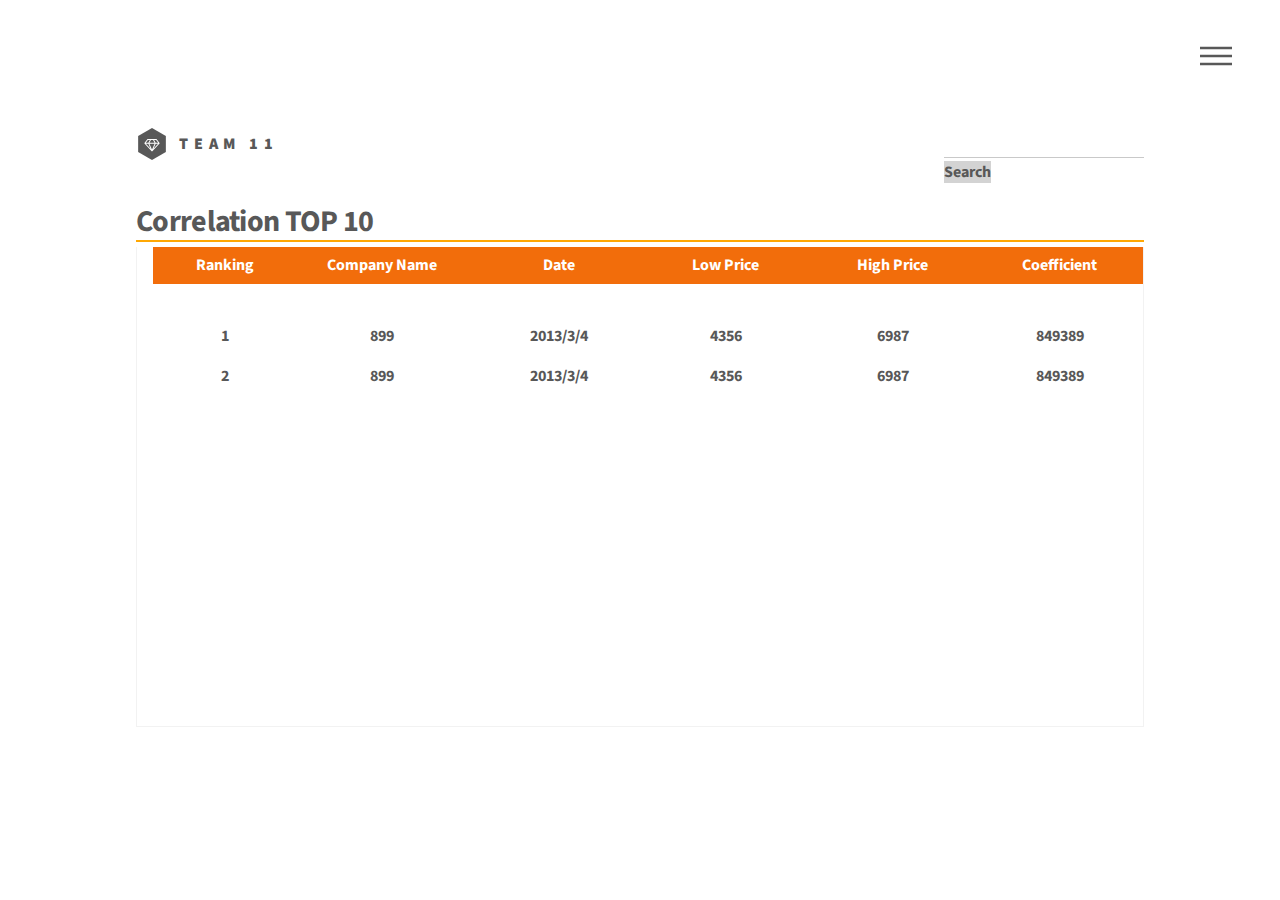
<file: web/Stock/corr.html>
<!DOCTYPE HTML>
<html>
	<head>
		<title>Top10 List</title>
		<meta charset="utf-8" />
		<meta name="viewport" content="width=device-width, initial-scale=1" />
		<meta name="keywords" content="top10" />
		<meta name="description" content="top10 list" />
		<link href="http://libs.baidu.com/bootstrap/3.0.3/css/bootstrap.min.css" rel="stylesheet">
		<!--[if lte IE 8]><script src="./assets/js/ie/html5shiv.js"></script><![endif]-->
		<link href="./assets/css/style.css" rel="stylesheet" type="text/css">
		<link rel="stylesheet" href="./assets/css/main.css" type="text/css"/>
		<!--[if lte IE 9]><link rel="stylesheet" href="./assets/css/ie9.css" /><![endif]-->
		<!--[if lte IE 8]><link rel="stylesheet" href="./assets/css/ie8.css" /><![endif]-->
		<!--js引入-->
		<script type="text/javascript" src="./assets/js/jquery.min.js"></script>
		<script type="text/javascript" src="http://libs.baidu.com/bootstrap/3.0.3/js/bootstrap.min.js"></script>
		<script src="./assets/js/skel.min.js"></script>
		<script src="./assets/js/util.js"></script><!-- 三个js文件共同显示菜单栏的动画 -->
		<script src="./assets/js/main.js"></script>
		<!--[if lte IE 8]><script src="./assets/js/ie/respond.min.js"></script><![endif]-->
	</head>
	
	<body>
		<div id="wrapper">
		<!-- Header -->
			<header id="header">
				<div class="inner">
					<!-- Search -->
						<div class="">
							<div class="input-group" style="float:right;width:200px;height: 30px;">
								<input style = "height: 30px;" id="search" type="text" class="form-control input-lg" onkeydown="JavaScript:if (event.keyCode==13) search();"><span style="background:lightgray;font-weight: bold;" class="input-group-addon btn btn-primary" onclick="search()">Search</span>
							</div>
						</div>		
					<!-- Logo -->
						<a href="./index.html" class="logo">
							<span class="symbol"><img src="./images/logo.svg" alt="" /></span><span class="title">Team 11</span>
						</a>

					<!-- Nav -->
						<nav>
							<ul>
								<li><a href="#menu">Menu</a></li>
							</ul>
						</nav>																		
				</div>
			</header>

		<!-- Menu -->
			<nav id="menu">
				<h2>Menu</h2>
				<ul>
					<li><a href="./index.html">Home</a></li>
					<li><a href="./topTen.html?name=topten">The Top10</a></li>
					<li><a href="./corr.html">corr</a></li>
				</ul>
			</nav>

		<!-- Main -->
			<div id="main">
				<div class="inner">
					<div style="margin: 0 auto;">
						<h1 class="titleH1 underNone clearfix">
							<span class="left underNone underLine" style="font-size: 30px;"> Correlation TOP 10 </span>
						</h1>
						<div class="jyTable">
							
							<div  id = "zong" class='zong tab-pane fade in active' >
								<div class="list list1">
									<div class="tabCon">
										<ul>
											<li class="tabth clearfix">
												<span style="width: 13%;font-weight:bold;">Ranking</span>
												<span style="width: 19%;font-weight:bold;">Company Name</span>
												<span style="width: 17%;font-weight:bold;">Date</span>
												<span style="width: 17%;font-weight:bold;">Low Price</span>
												<span style="width: 17%;font-weight:bold;">High Price</span>
												<span style="width: 17%;font-weight:bold;">Coefficient</span>												
											</li>
										</ul>
										<div id="s1">
											<ul id="tabUI" class="tabUl">
												

											</ul>
										</div>
									</div>									
								</div>
							</div>
							</div>
						</div>
					</div>
				</div>
			</div>
			
		</div>
		
		<script type="text/javascript">
			window.onload = function (){
				//$.get("/CORR/", function (data, status) {
					data = [{
						"Name":899,
						"low":4356,
						"high": 6987,
						"increase":849389,
						"date":'2013/3/4',
						"volume":53435
					},
					{
						"Name":899,
						"low":4356,
						"high": 6987,
						"increase":849389,
						"date":'2013/3/4'
					}
					];					
					createUL(data, 0, 10);						
				//});				
			}
			
			//创建表格
			function createUL (data, start, end){				
				var ul = document.getElementById("tabUI");
				for(var i = start; i < end; i++){
					var li = document.createElement('li');
					var span1 = document.createElement('span');
					var span2 = document.createElement('span');
					var span3 = document.createElement('span');
					var span4 = document.createElement('span');
					var span5 = document.createElement('span');
					var span6 = document.createElement('span');
					
					li.className = "tabtr clearfix";
					li.appendChild(span1);
					span1.style = "width: 13%;font-weight:bold;";
					span1.innerHTML = i+1;						
					li.appendChild(span2);
					span2.style = "width: 19%;font-weight:bold;";
					span2.innerHTML = data[i]["Name"];
					var name = data[i]["Name"];
					span2.onclick = function(){
						window.location.href = './generic.html?stock=' + name;
					};
					li.appendChild(span3);
					span3.style = "width: 17%;font-weight:bold;";
					span3.innerHTML = data[i]["date"];
					li.appendChild(span4);
					span4.style = "width: 17%;font-weight:bold;";
					span4.innerHTML = data[i]["low"];
					li.appendChild(span5);
					span5.style = "width: 17%;font-weight:bold;";
					span5.innerHTML = data[i]["high"];
					li.appendChild(span6);
					span6.style = "width: 17%;font-weight:bold;";
					span6.innerHTML = data[i]["increase"];						
					ul.appendChild(li);
				}
				document.getElementById('test').appendChild(ul);
			}
						
			//搜索框
			function search() {
				var searchValue = document.getElementById("search").value;
				window.location.href = "./generic.html?stock=" + searchValue;
			}
		</script>
		
	</body>
</html>
</file>
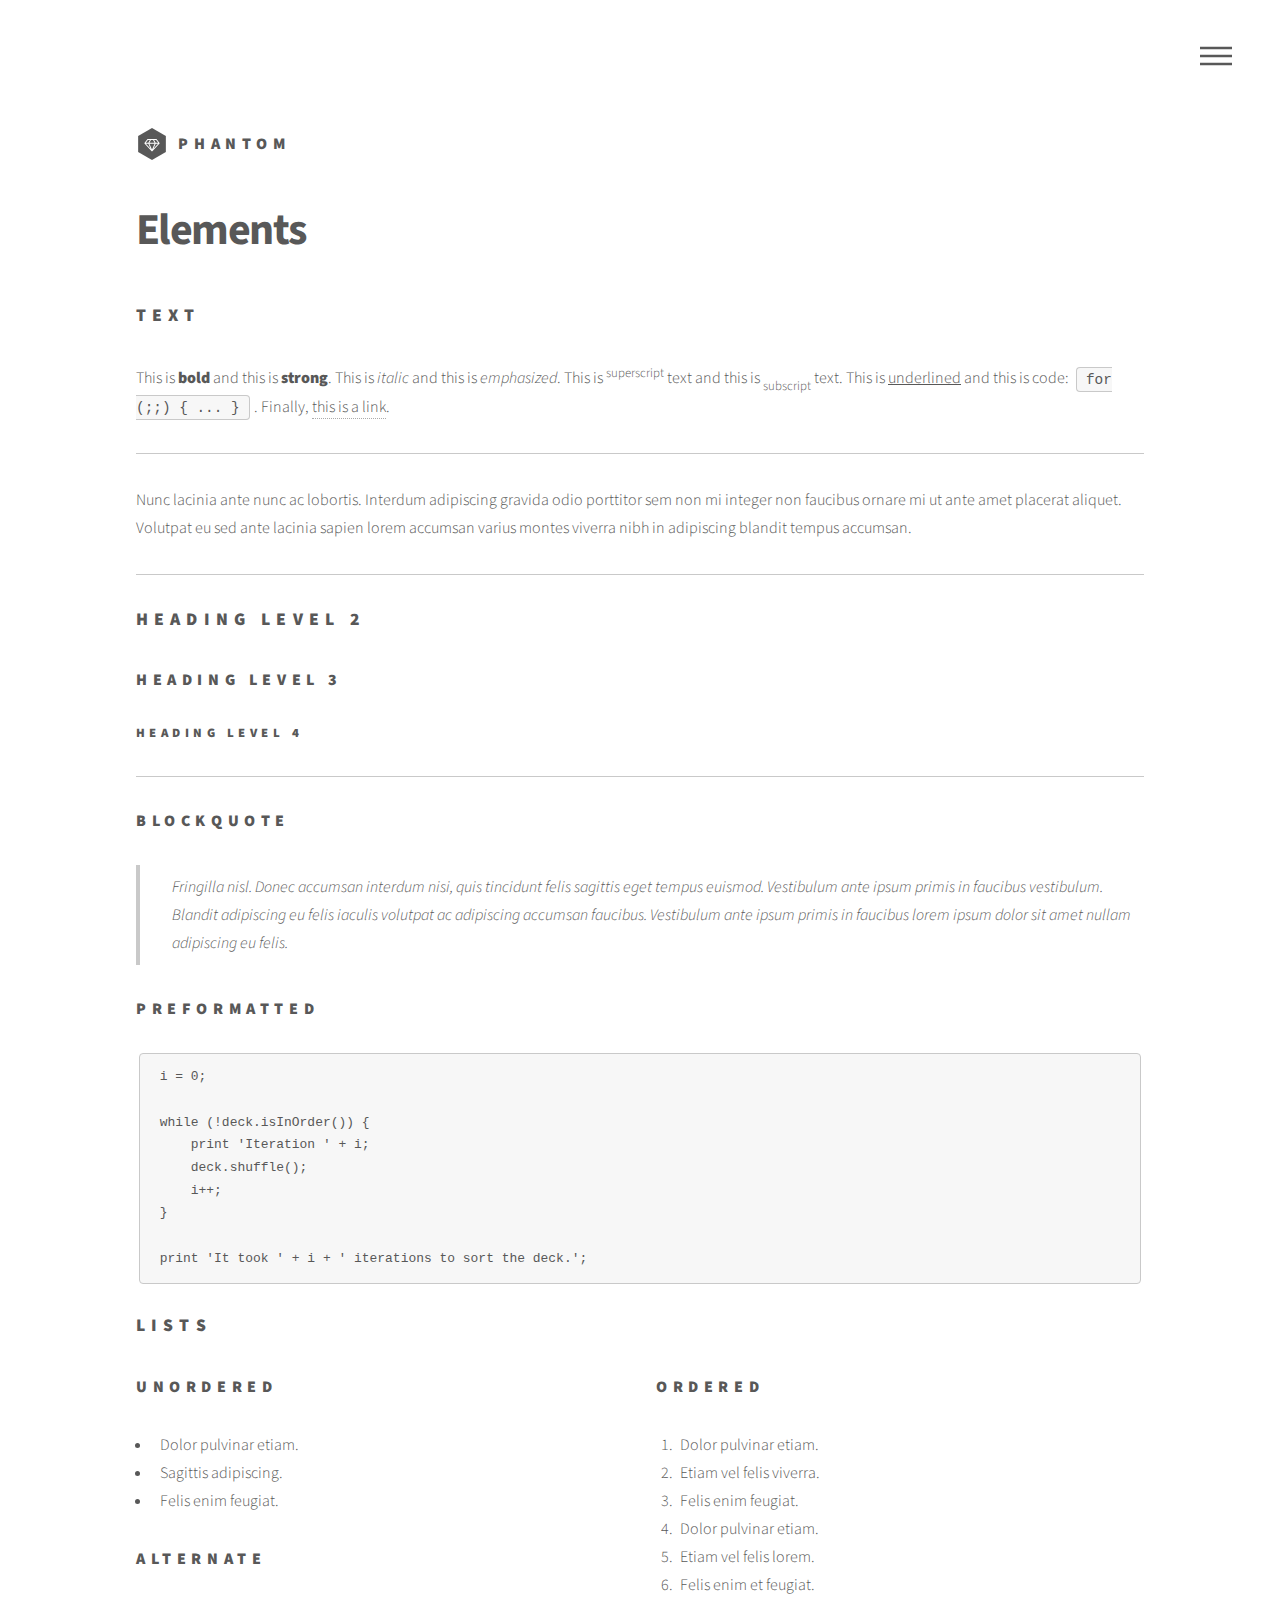
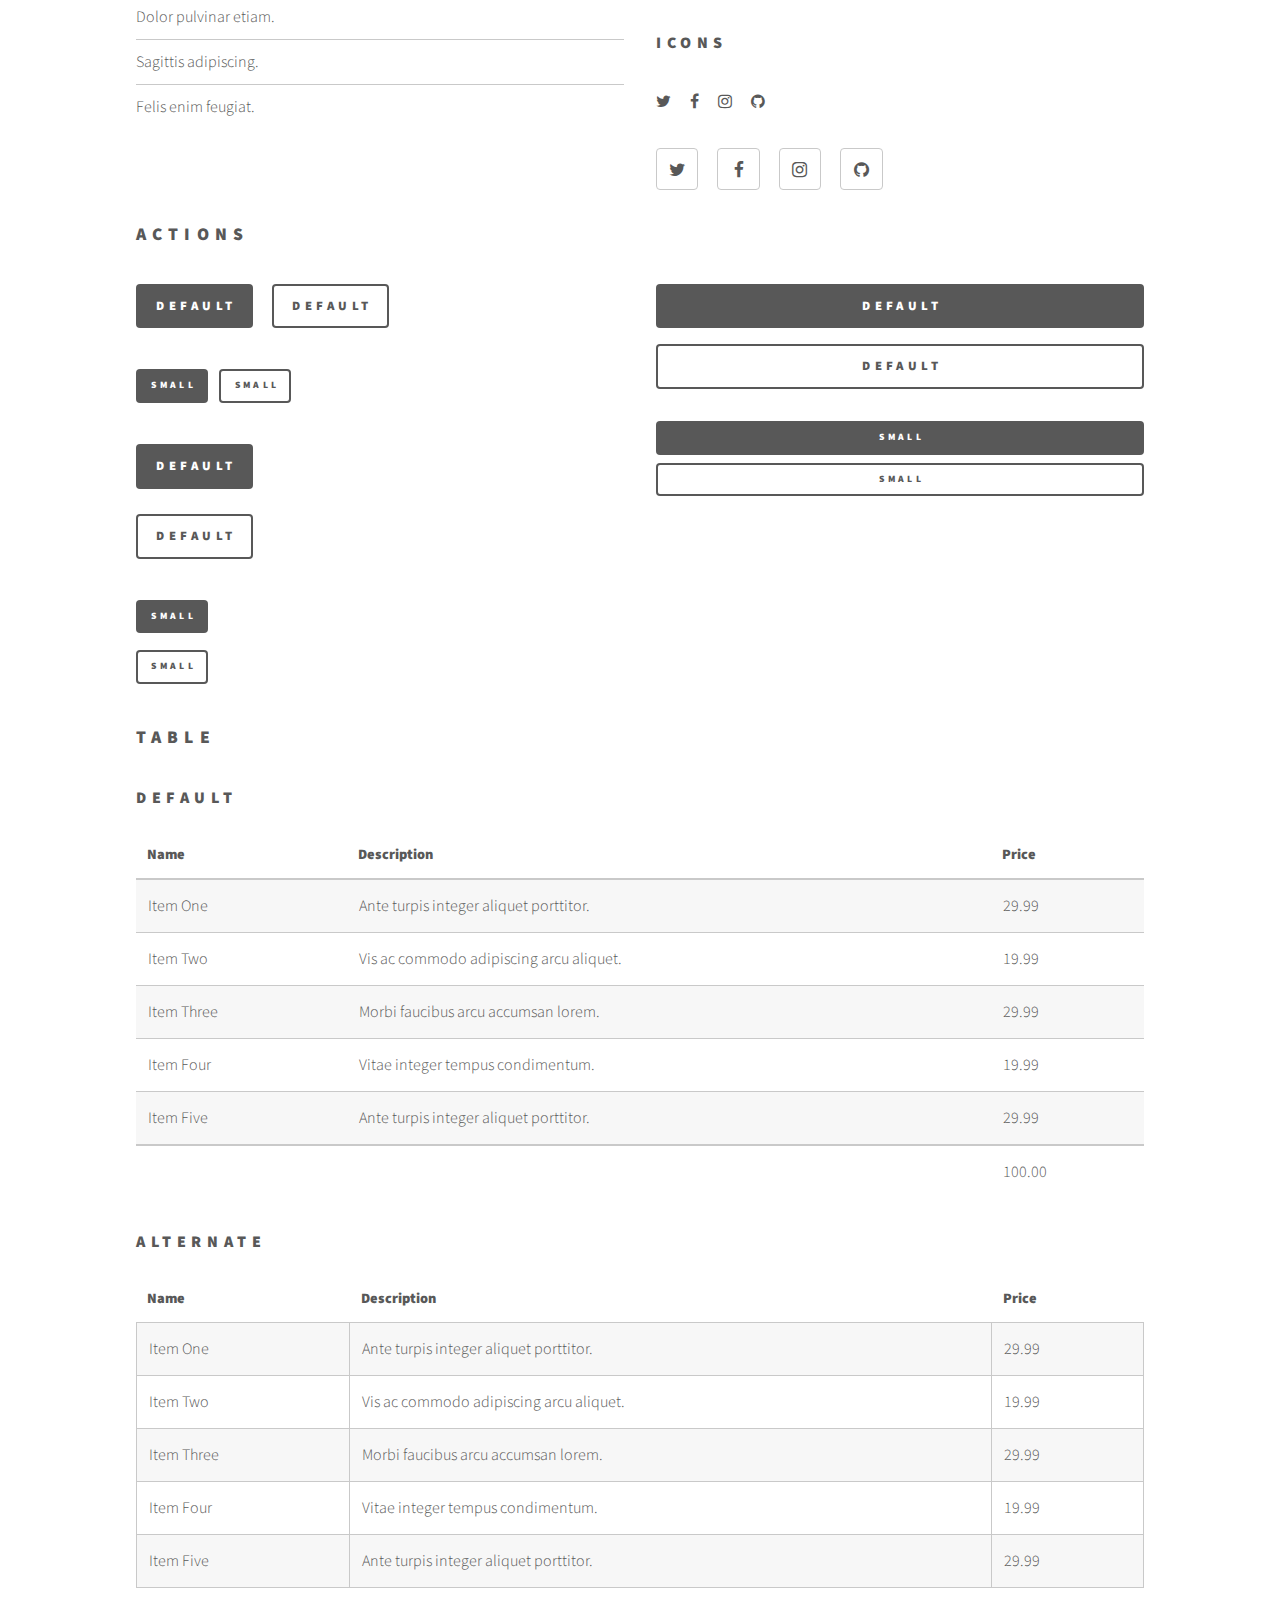
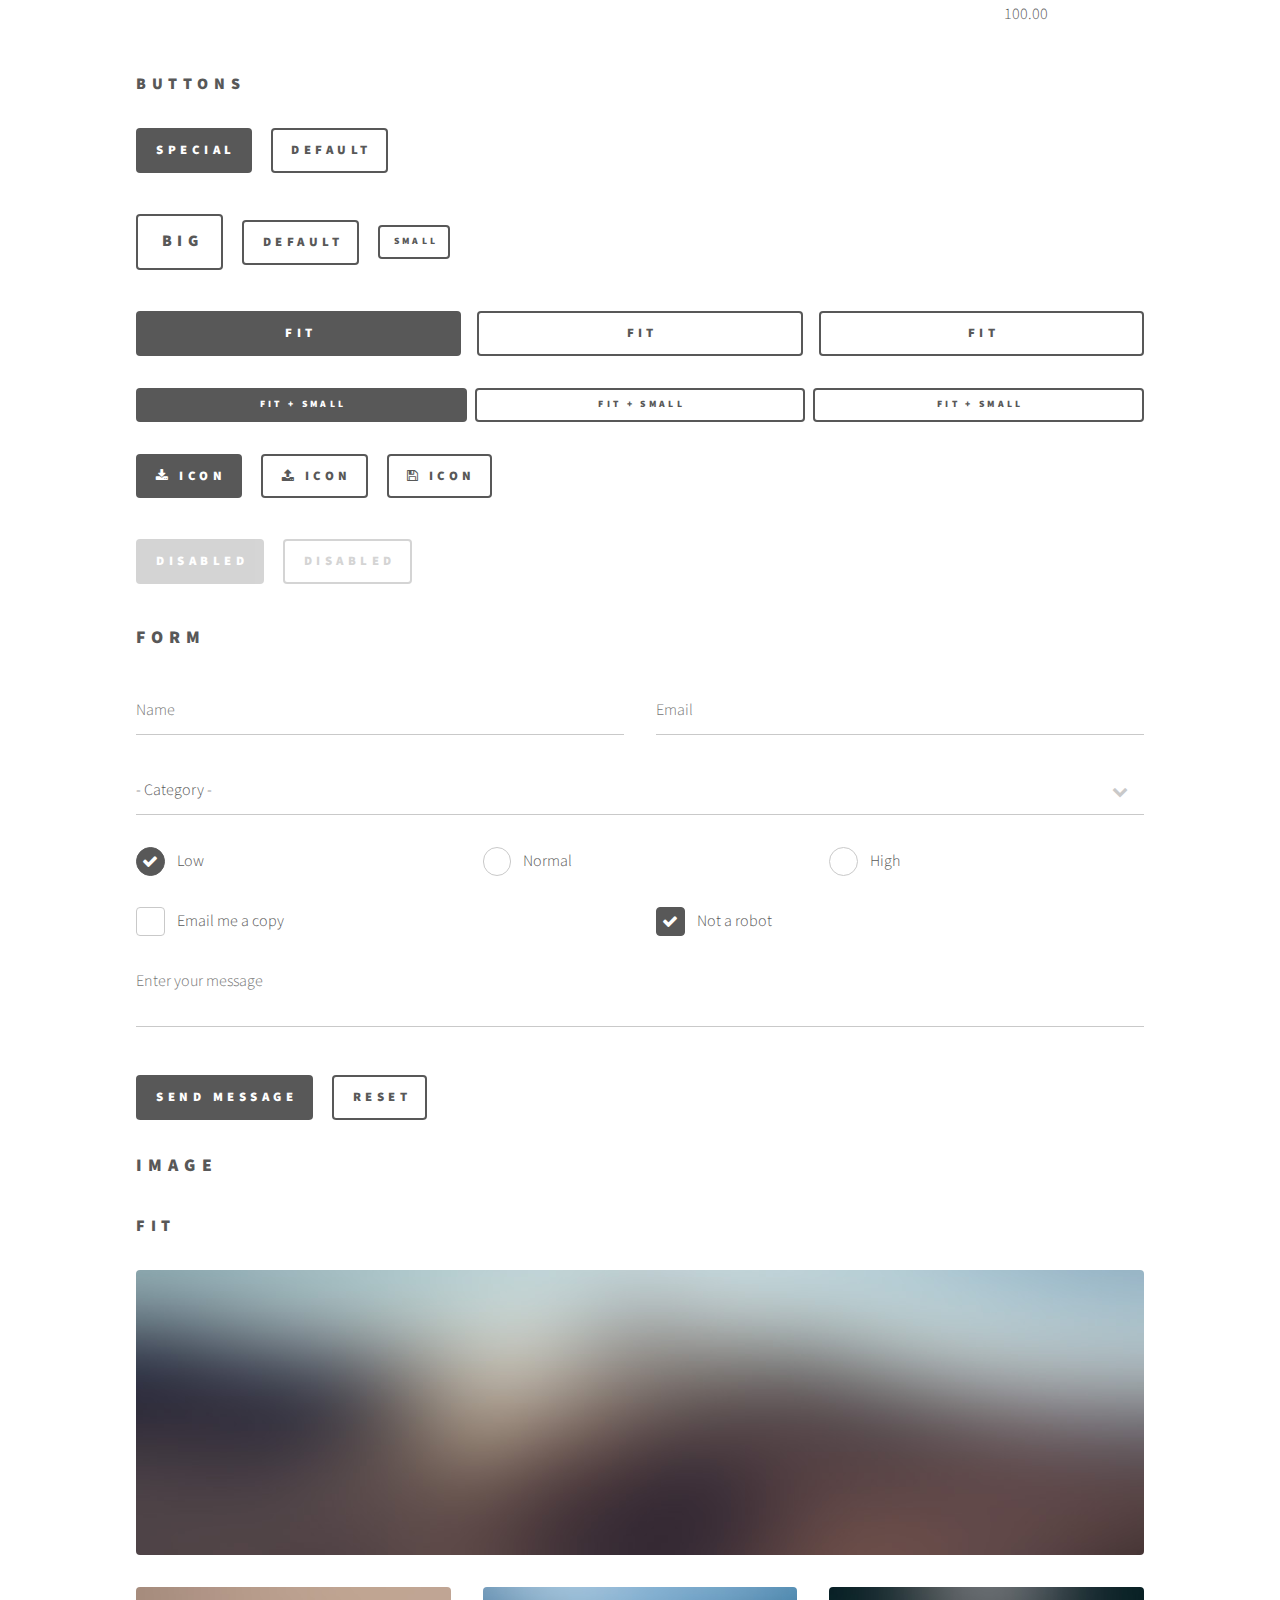
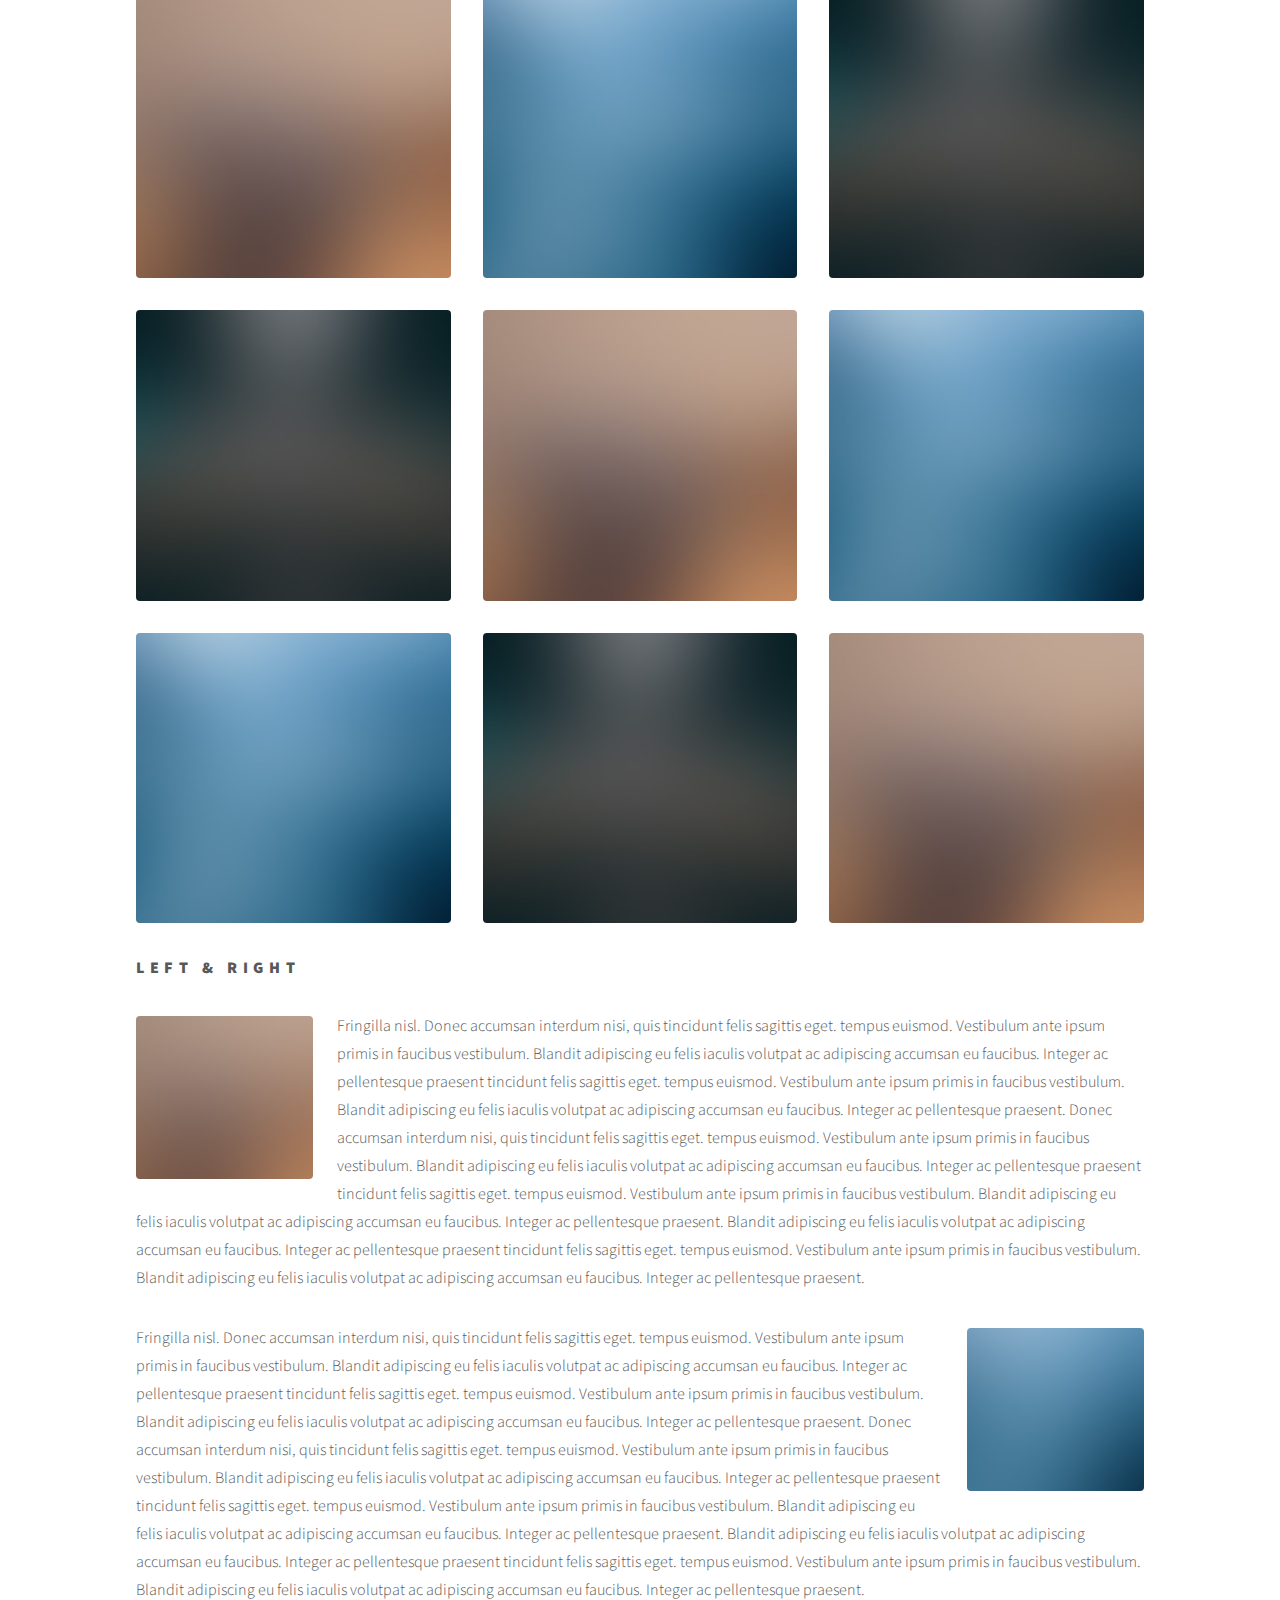
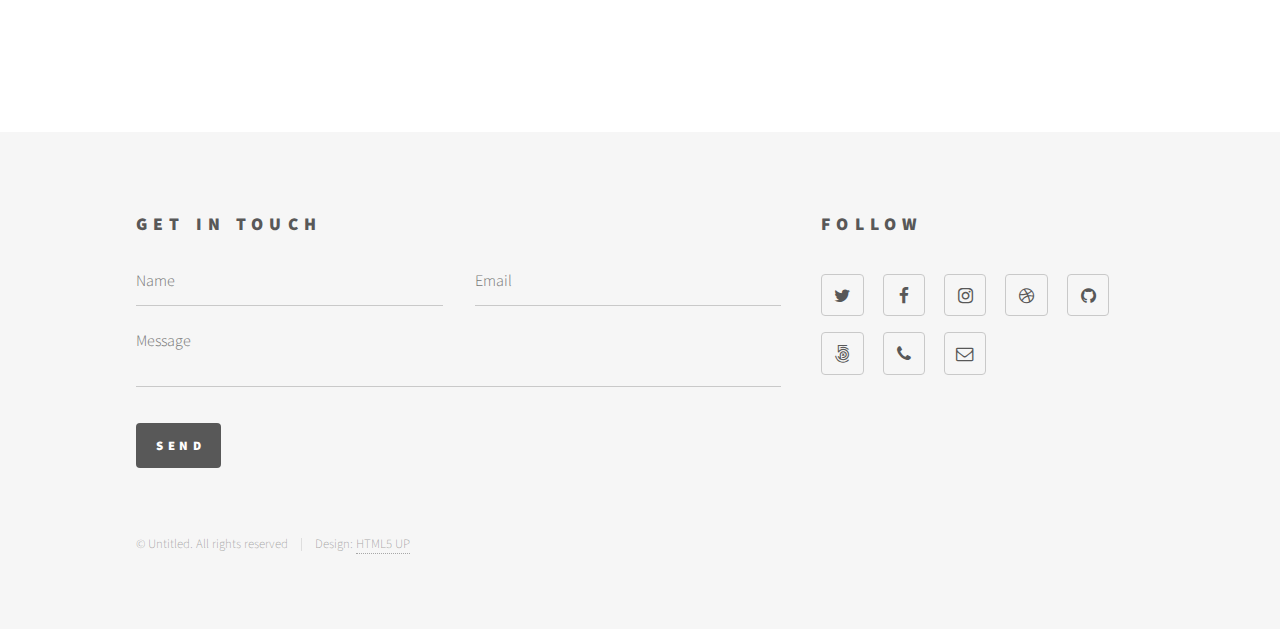
<file: web/Stock/elements.html>
<!DOCTYPE HTML>
<!--
	Phantom by HTML5 UP
	html5up.net | @ajlkn
	Free for personal and commercial use under the CCA 3.0 license (html5up.net/license)
-->
<html>
	<head>
		<title>Elements - Phantom by HTML5 UP</title>
		<meta charset="utf-8" />
		<meta name="viewport" content="width=device-width, initial-scale=1" />
		<!--[if lte IE 8]><script src="assets/js/ie/html5shiv.js"></script><![endif]-->
		<link rel="stylesheet" href="assets/css/main.css" />
		<!--[if lte IE 9]><link rel="stylesheet" href="assets/css/ie9.css" /><![endif]-->
		<!--[if lte IE 8]><link rel="stylesheet" href="assets/css/ie8.css" /><![endif]-->
	</head>
	<body>
		<!-- Wrapper -->
			<div id="wrapper">

				<!-- Header -->
					<header id="header">
						<div class="inner">

							<!-- Logo -->
								<a href="index.html" class="logo">
									<span class="symbol"><img src="images/logo.svg" alt="" /></span><span class="title">Phantom</span>
								</a>

							<!-- Nav -->
								<nav>
									<ul>
										<li><a href="#menu">Menu</a></li>
									</ul>
								</nav>

						</div>
					</header>

				<!-- Menu -->
					<nav id="menu">
						<h2>Menu</h2>
						<ul>
							<li><a href="index.html">Home</a></li>
							<li><a href="generic.html">Ipsum veroeros</a></li>
							<li><a href="generic.html">Tempus etiam</a></li>
							<li><a href="generic.html">Consequat dolor</a></li>
							<li><a href="elements.html">Elements</a></li>
						</ul>
					</nav>

				<!-- Main -->
					<div id="main">
						<div class="inner">
							<h1>Elements</h1>

							<!-- Text -->
								<section>
									<h2>Text</h2>
									<p>This is <b>bold</b> and this is <strong>strong</strong>. This is <i>italic</i> and this is <em>emphasized</em>.
									This is <sup>superscript</sup> text and this is <sub>subscript</sub> text.
									This is <u>underlined</u> and this is code: <code>for (;;) { ... }</code>. Finally, <a href="#">this is a link</a>.</p>
									<hr />
									<p>Nunc lacinia ante nunc ac lobortis. Interdum adipiscing gravida odio porttitor sem non mi integer non faucibus ornare mi ut ante amet placerat aliquet. Volutpat eu sed ante lacinia sapien lorem accumsan varius montes viverra nibh in adipiscing blandit tempus accumsan.</p>
									<hr />
									<h2>Heading Level 2</h2>
									<h3>Heading Level 3</h3>
									<h4>Heading Level 4</h4>
									<hr />
									<h3>Blockquote</h3>
									<blockquote>Fringilla nisl. Donec accumsan interdum nisi, quis tincidunt felis sagittis eget tempus euismod. Vestibulum ante ipsum primis in faucibus vestibulum. Blandit adipiscing eu felis iaculis volutpat ac adipiscing accumsan faucibus. Vestibulum ante ipsum primis in faucibus lorem ipsum dolor sit amet nullam adipiscing eu felis.</blockquote>
									<h3>Preformatted</h3>
									<pre><code>i = 0;

while (!deck.isInOrder()) {
    print 'Iteration ' + i;
    deck.shuffle();
    i++;
}

print 'It took ' + i + ' iterations to sort the deck.';</code></pre>
								</section>

							<!-- Lists -->
								<section>
									<h2>Lists</h2>
									<div class="row">
										<div class="6u 12u$(medium)">
											<h3>Unordered</h3>
											<ul>
												<li>Dolor pulvinar etiam.</li>
												<li>Sagittis adipiscing.</li>
												<li>Felis enim feugiat.</li>
											</ul>
											<h3>Alternate</h3>
											<ul class="alt">
												<li>Dolor pulvinar etiam.</li>
												<li>Sagittis adipiscing.</li>
												<li>Felis enim feugiat.</li>
											</ul>
										</div>
										<div class="6u$ 12u$(medium)">
											<h3>Ordered</h3>
											<ol>
												<li>Dolor pulvinar etiam.</li>
												<li>Etiam vel felis viverra.</li>
												<li>Felis enim feugiat.</li>
												<li>Dolor pulvinar etiam.</li>
												<li>Etiam vel felis lorem.</li>
												<li>Felis enim et feugiat.</li>
											</ol>
											<h3>Icons</h3>
											<ul class="icons">
												<li><a href="#" class="icon style1 fa-twitter"><span class="label">Twitter</span></a></li>
												<li><a href="#" class="icon style1 fa-facebook"><span class="label">Facebook</span></a></li>
												<li><a href="#" class="icon style1 fa-instagram"><span class="label">Instagram</span></a></li>
												<li><a href="#" class="icon style1 fa-github"><span class="label">Github</span></a></li>
											</ul>
											<ul class="icons">
												<li><a href="#" class="icon style2 fa-twitter"><span class="label">Twitter</span></a></li>
												<li><a href="#" class="icon style2 fa-facebook"><span class="label">Facebook</span></a></li>
												<li><a href="#" class="icon style2 fa-instagram"><span class="label">Instagram</span></a></li>
												<li><a href="#" class="icon style2 fa-github"><span class="label">Github</span></a></li>
											</ul>
										</div>
									</div>
									<h2>Actions</h2>
									<div class="row">
										<div class="6u 12u$(medium)">
											<ul class="actions">
												<li><a href="#" class="button special">Default</a></li>
												<li><a href="#" class="button">Default</a></li>
											</ul>
											<ul class="actions small">
												<li><a href="#" class="button special small">Small</a></li>
												<li><a href="#" class="button small">Small</a></li>
											</ul>
											<ul class="actions vertical">
												<li><a href="#" class="button special">Default</a></li>
												<li><a href="#" class="button">Default</a></li>
											</ul>
											<ul class="actions vertical small">
												<li><a href="#" class="button special small">Small</a></li>
												<li><a href="#" class="button small">Small</a></li>
											</ul>
										</div>
										<div class="6u 12u$(medium)">
											<ul class="actions vertical">
												<li><a href="#" class="button special fit">Default</a></li>
												<li><a href="#" class="button fit">Default</a></li>
											</ul>
											<ul class="actions vertical small">
												<li><a href="#" class="button special small fit">Small</a></li>
												<li><a href="#" class="button small fit">Small</a></li>
											</ul>
										</div>
									</div>
								</section>

							<!-- Table -->
								<section>
									<h2>Table</h2>
									<h3>Default</h3>
									<div class="table-wrapper">
										<table>
											<thead>
												<tr>
													<th>Name</th>
													<th>Description</th>
													<th>Price</th>
												</tr>
											</thead>
											<tbody>
												<tr>
													<td>Item One</td>
													<td>Ante turpis integer aliquet porttitor.</td>
													<td>29.99</td>
												</tr>
												<tr>
													<td>Item Two</td>
													<td>Vis ac commodo adipiscing arcu aliquet.</td>
													<td>19.99</td>
												</tr>
												<tr>
													<td>Item Three</td>
													<td> Morbi faucibus arcu accumsan lorem.</td>
													<td>29.99</td>
												</tr>
												<tr>
													<td>Item Four</td>
													<td>Vitae integer tempus condimentum.</td>
													<td>19.99</td>
												</tr>
												<tr>
													<td>Item Five</td>
													<td>Ante turpis integer aliquet porttitor.</td>
													<td>29.99</td>
												</tr>
											</tbody>
											<tfoot>
												<tr>
													<td colspan="2"></td>
													<td>100.00</td>
												</tr>
											</tfoot>
										</table>
									</div>

									<h3>Alternate</h3>
									<div class="table-wrapper">
										<table class="alt">
											<thead>
												<tr>
													<th>Name</th>
													<th>Description</th>
													<th>Price</th>
												</tr>
											</thead>
											<tbody>
												<tr>
													<td>Item One</td>
													<td>Ante turpis integer aliquet porttitor.</td>
													<td>29.99</td>
												</tr>
												<tr>
													<td>Item Two</td>
													<td>Vis ac commodo adipiscing arcu aliquet.</td>
													<td>19.99</td>
												</tr>
												<tr>
													<td>Item Three</td>
													<td> Morbi faucibus arcu accumsan lorem.</td>
													<td>29.99</td>
												</tr>
												<tr>
													<td>Item Four</td>
													<td>Vitae integer tempus condimentum.</td>
													<td>19.99</td>
												</tr>
												<tr>
													<td>Item Five</td>
													<td>Ante turpis integer aliquet porttitor.</td>
													<td>29.99</td>
												</tr>
											</tbody>
											<tfoot>
												<tr>
													<td colspan="2"></td>
													<td>100.00</td>
												</tr>
											</tfoot>
										</table>
									</div>
								</section>

							<!-- Buttons -->
								<section>
									<h3>Buttons</h3>
									<ul class="actions">
										<li><a href="#" class="button special">Special</a></li>
										<li><a href="#" class="button">Default</a></li>
									</ul>
									<ul class="actions">
										<li><a href="#" class="button big">Big</a></li>
										<li><a href="#" class="button">Default</a></li>
										<li><a href="#" class="button small">Small</a></li>
									</ul>
									<ul class="actions fit">
										<li><a href="#" class="button special fit">Fit</a></li>
										<li><a href="#" class="button fit">Fit</a></li>
										<li><a href="#" class="button fit">Fit</a></li>
									</ul>
									<ul class="actions fit small">
										<li><a href="#" class="button special fit small">Fit + Small</a></li>
										<li><a href="#" class="button fit small">Fit + Small</a></li>
										<li><a href="#" class="button fit small">Fit + Small</a></li>
									</ul>
									<ul class="actions">
										<li><a href="#" class="button special icon fa-download">Icon</a></li>
										<li><a href="#" class="button icon fa-upload">Icon</a></li>
										<li><a href="#" class="button icon fa-save">Icon</a></li>
									</ul>
									<ul class="actions">
										<li><span class="button special disabled">Disabled</span></li>
										<li><span class="button disabled">Disabled</span></li>
									</ul>
								</section>

							<!-- Form -->
								<section>
									<h2>Form</h2>
									<form method="post" action="#">
										<div class="row uniform">
											<div class="6u 12u$(xsmall)">
												<input type="text" name="demo-name" id="demo-name" value="" placeholder="Name" />
											</div>
											<div class="6u$ 12u$(xsmall)">
												<input type="email" name="demo-email" id="demo-email" value="" placeholder="Email" />
											</div>
											<div class="12u$">
												<div class="select-wrapper">
													<select name="demo-category" id="demo-category">
														<option value="">- Category -</option>
														<option value="1">Manufacturing</option>
														<option value="1">Shipping</option>
														<option value="1">Administration</option>
														<option value="1">Human Resources</option>
													</select>
												</div>
											</div>
											<div class="4u 12u$(small)">
												<input type="radio" id="demo-priority-low" name="demo-priority" checked>
												<label for="demo-priority-low">Low</label>
											</div>
											<div class="4u 12u$(small)">
												<input type="radio" id="demo-priority-normal" name="demo-priority">
												<label for="demo-priority-normal">Normal</label>
											</div>
											<div class="4u$ 12u$(small)">
												<input type="radio" id="demo-priority-high" name="demo-priority">
												<label for="demo-priority-high">High</label>
											</div>
											<div class="6u 12u$(small)">
												<input type="checkbox" id="demo-copy" name="demo-copy">
												<label for="demo-copy">Email me a copy</label>
											</div>
											<div class="6u$ 12u$(small)">
												<input type="checkbox" id="demo-human" name="demo-human" checked>
												<label for="demo-human">Not a robot</label>
											</div>
											<div class="12u$">
												<textarea name="demo-message" id="demo-message" placeholder="Enter your message" rows="6"></textarea>
											</div>
											<div class="12u$">
												<ul class="actions">
													<li><input type="submit" value="Send Message" class="special" /></li>
													<li><input type="reset" value="Reset" /></li>
												</ul>
											</div>
										</div>
									</form>
								</section>

							<!-- Image -->
								<section>
									<h2>Image</h2>
									<h3>Fit</h3>
									<div class="box alt">
										<div class="row uniform">
											<div class="12u$"><span class="image fit"><img src="images/pic13.jpg" alt="" /></span></div>
											<div class="4u"><span class="image fit"><img src="images/pic01.jpg" alt="" /></span></div>
											<div class="4u"><span class="image fit"><img src="images/pic02.jpg" alt="" /></span></div>
											<div class="4u$"><span class="image fit"><img src="images/pic03.jpg" alt="" /></span></div>
											<div class="4u"><span class="image fit"><img src="images/pic03.jpg" alt="" /></span></div>
											<div class="4u"><span class="image fit"><img src="images/pic01.jpg" alt="" /></span></div>
											<div class="4u$"><span class="image fit"><img src="images/pic02.jpg" alt="" /></span></div>
											<div class="4u"><span class="image fit"><img src="images/pic02.jpg" alt="" /></span></div>
											<div class="4u"><span class="image fit"><img src="images/pic03.jpg" alt="" /></span></div>
											<div class="4u$"><span class="image fit"><img src="images/pic01.jpg" alt="" /></span></div>
										</div>
									</div>
									<h3>Left &amp; Right</h3>
									<p><span class="image left"><img src="images/pic14.jpg" alt="" /></span>Fringilla nisl. Donec accumsan interdum nisi, quis tincidunt felis sagittis eget. tempus euismod. Vestibulum ante ipsum primis in faucibus vestibulum. Blandit adipiscing eu felis iaculis volutpat ac adipiscing accumsan eu faucibus. Integer ac pellentesque praesent tincidunt felis sagittis eget. tempus euismod. Vestibulum ante ipsum primis in faucibus vestibulum. Blandit adipiscing eu felis iaculis volutpat ac adipiscing accumsan eu faucibus. Integer ac pellentesque praesent. Donec accumsan interdum nisi, quis tincidunt felis sagittis eget. tempus euismod. Vestibulum ante ipsum primis in faucibus vestibulum. Blandit adipiscing eu felis iaculis volutpat ac adipiscing accumsan eu faucibus. Integer ac pellentesque praesent tincidunt felis sagittis eget. tempus euismod. Vestibulum ante ipsum primis in faucibus vestibulum. Blandit adipiscing eu felis iaculis volutpat ac adipiscing accumsan eu faucibus. Integer ac pellentesque praesent. Blandit adipiscing eu felis iaculis volutpat ac adipiscing accumsan eu faucibus. Integer ac pellentesque praesent tincidunt felis sagittis eget. tempus euismod. Vestibulum ante ipsum primis in faucibus vestibulum. Blandit adipiscing eu felis iaculis volutpat ac adipiscing accumsan eu faucibus. Integer ac pellentesque praesent.</p>
									<p><span class="image right"><img src="images/pic15.jpg" alt="" /></span>Fringilla nisl. Donec accumsan interdum nisi, quis tincidunt felis sagittis eget. tempus euismod. Vestibulum ante ipsum primis in faucibus vestibulum. Blandit adipiscing eu felis iaculis volutpat ac adipiscing accumsan eu faucibus. Integer ac pellentesque praesent tincidunt felis sagittis eget. tempus euismod. Vestibulum ante ipsum primis in faucibus vestibulum. Blandit adipiscing eu felis iaculis volutpat ac adipiscing accumsan eu faucibus. Integer ac pellentesque praesent. Donec accumsan interdum nisi, quis tincidunt felis sagittis eget. tempus euismod. Vestibulum ante ipsum primis in faucibus vestibulum. Blandit adipiscing eu felis iaculis volutpat ac adipiscing accumsan eu faucibus. Integer ac pellentesque praesent tincidunt felis sagittis eget. tempus euismod. Vestibulum ante ipsum primis in faucibus vestibulum. Blandit adipiscing eu felis iaculis volutpat ac adipiscing accumsan eu faucibus. Integer ac pellentesque praesent. Blandit adipiscing eu felis iaculis volutpat ac adipiscing accumsan eu faucibus. Integer ac pellentesque praesent tincidunt felis sagittis eget. tempus euismod. Vestibulum ante ipsum primis in faucibus vestibulum. Blandit adipiscing eu felis iaculis volutpat ac adipiscing accumsan eu faucibus. Integer ac pellentesque praesent.</p>
								</section>

						</div>
					</div>

				<!-- Footer -->
					<footer id="footer">
						<div class="inner">
							<section>
								<h2>Get in touch</h2>
								<form method="post" action="#">
									<div class="field half first">
										<input type="text" name="name" id="name" placeholder="Name" />
									</div>
									<div class="field half">
										<input type="email" name="email" id="email" placeholder="Email" />
									</div>
									<div class="field">
										<textarea name="message" id="message" placeholder="Message"></textarea>
									</div>
									<ul class="actions">
										<li><input type="submit" value="Send" class="special" /></li>
									</ul>
								</form>
							</section>
							<section>
								<h2>Follow</h2>
								<ul class="icons">
									<li><a href="#" class="icon style2 fa-twitter"><span class="label">Twitter</span></a></li>
									<li><a href="#" class="icon style2 fa-facebook"><span class="label">Facebook</span></a></li>
									<li><a href="#" class="icon style2 fa-instagram"><span class="label">Instagram</span></a></li>
									<li><a href="#" class="icon style2 fa-dribbble"><span class="label">Dribbble</span></a></li>
									<li><a href="#" class="icon style2 fa-github"><span class="label">GitHub</span></a></li>
									<li><a href="#" class="icon style2 fa-500px"><span class="label">500px</span></a></li>
									<li><a href="#" class="icon style2 fa-phone"><span class="label">Phone</span></a></li>
									<li><a href="#" class="icon style2 fa-envelope-o"><span class="label">Email</span></a></li>
								</ul>
							</section>
							<ul class="copyright">
								<li>&copy; Untitled. All rights reserved</li><li>Design: <a href="http://html5up.net">HTML5 UP</a></li>
							</ul>
						</div>
					</footer>

			</div>

		<!-- Scripts -->
			<script src="assets/js/jquery.min.js"></script>
			<script src="assets/js/skel.min.js"></script>
			<script src="assets/js/util.js"></script>
			<!--[if lte IE 8]><script src="assets/js/ie/respond.min.js"></script><![endif]-->
			<script src="assets/js/main.js"></script>

	</body>
</html>
</file>
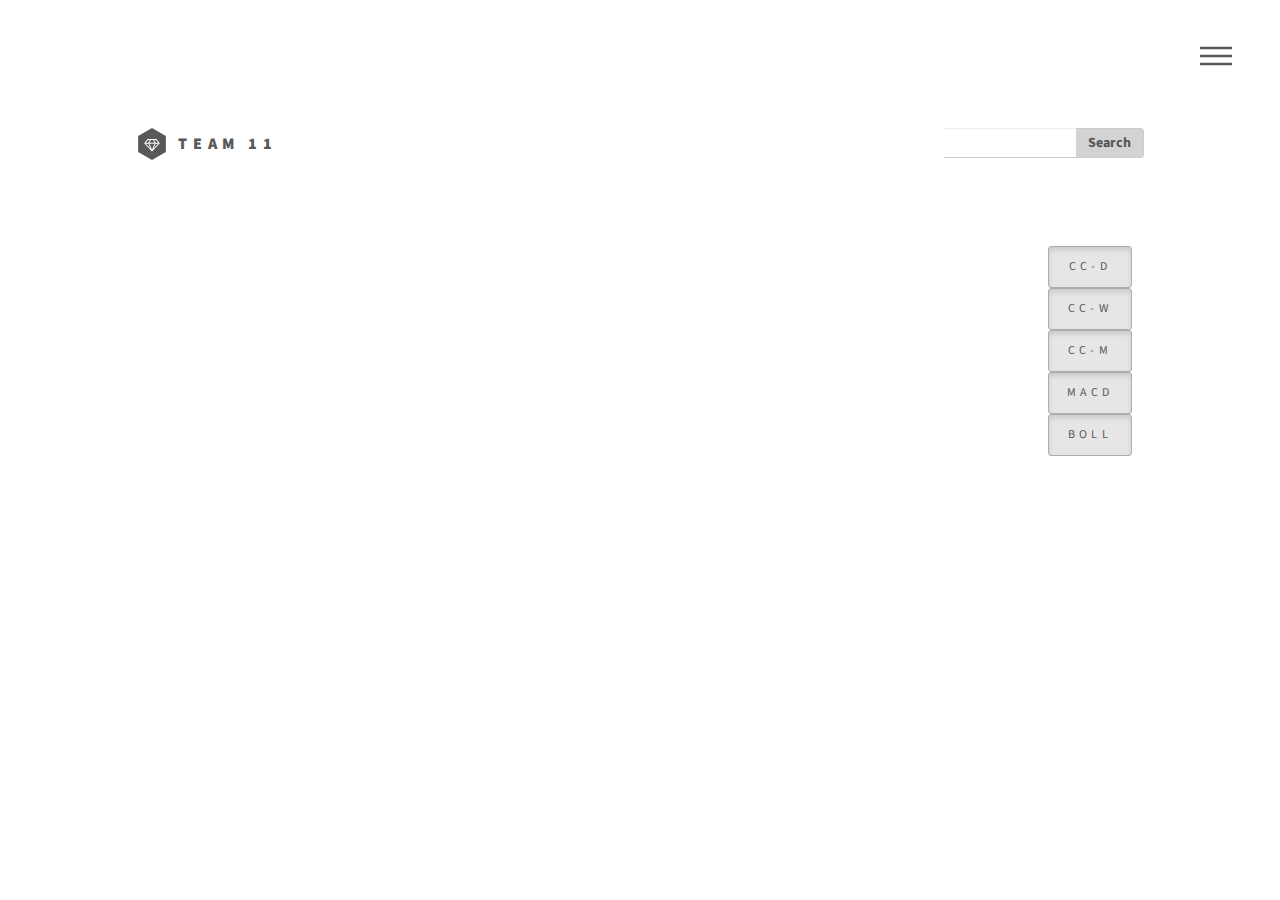
<file: web/Stock/generic.html>
<!DOCTYPE HTML>
<html>
<head>
    <title>Generic - Phantom by HTML5 UP</title>
    <meta charset="utf-8"/>
    <meta name="viewport" content="width=device-width, initial-scale=1"/>
    <link href="https://maxcdn.bootstrapcdn.com/bootstrap/3.3.7/css/bootstrap.min.css" rel="stylesheet">
    <!--[if lte IE 8]>
    <script src="./assets/js/ie/html5shiv.js"></script><![endif]-->
    <link rel="stylesheet" href="./assets/css/main.css"/>
    <!--[if lte IE 9]>
    <link rel="stylesheet" href="./assets/css/ie9.css"/><![endif]-->
    <!--[if lte IE 8]>
    <link rel="stylesheet" href="./assets/css/ie8.css"/><![endif]-->

</head>
<body>
<!-- Wrapper -->
<div id="wrapper">

    <!-- Header -->
    <header id="header">
		<div class="inner">
			<!-- Search -->
				<div class="">
					<div class="input-group" style="float:right;width:200px;height: 30px;">
						<input style = "height: 30px;" id="search" type="text" class="form-control input-lg" onkeydown="JavaScript:if (event.keyCode==13) search();"><span style="background:lightgray;font-weight: bold;" class="input-group-addon btn btn-primary" onclick="search()">Search</span>
					</div>
				</div>		
			<!-- Logo -->
				<a href="./index.html" class="logo">
					<span class="symbol"><img src="./images/logo.svg" alt="" /></span><span class="title">Team 11</span>
				</a>

			<!-- Nav -->
				<nav>
					<ul>
						<li><a href="#menu">Menu</a></li>
					</ul>
				</nav>																		
		</div>
	</header>

    <!-- Menu -->
    <nav id="menu">
        <h2>Menu</h2>
        <ul>
            <li><a href="./index.html">Home</a></li>
            <li><a href="./topTen.html?name=topten">The Top10</a></li>
            <li><a href="./corr.html">corr</a></li>
        </ul>
    </nav>

    <!-- Main -->
    <div id="main">
        <div class="inner">
            <h1 id="stockName"></h1>
            <div style="width: 59em; height: 400px;">
                <div id="show_Stock" style="width:57em; height:600px; float:left"></div>
                <div style="width:2em; height:400px; float: right;">
                    <button type="button" class="charts btn btn-default btn-sm active" onclick="changeGraph(this);" value="CC-D">CC-D</button>
                    <button type="button" class="charts btn btn-default btn-sm active" onclick="changeGraph(this);" value="CC-W">CC-W</button>
                    <button type="button" class="charts btn btn-default btn-sm active" onclick="changeGraph(this);" value="CC-M">CC-M</button>
                    <button type="button" class="charts btn btn-default btn-sm active" onclick="changeGraph(this);" value="MACD">MACD</button>
                    <button type="button" class="charts btn btn-default btn-sm active" onclick="changeGraph(this);" value="BOLL">BOLL</button>
                </div>
            </div>
            
        </div>
    </div>
</div>

<!-- Scripts -->
<script src="./assets/js/jquery.min.js"></script>
<script src="./assets/js/skel.min.js"></script>
<script src="./assets/js/util.js"></script>
<!--[if lte IE 8]>
<script src="./assets/js/ie/respond.min.js"></script><![endif]-->
<script src="./assets/js/main.js"></script>
<script src="./assets/js/echarts.js"></script>
<script src="./assets/js/graphs.js"></script>
<script src="./assets/js/macd.js"></script>

<script type="text/javascript">
    function search() {
        var searchValue = document.getElementById("search").value;
        window.location.href = "./generic.html?stock=" + searchValue;
    }
</script>
</body>
</html>
</file>
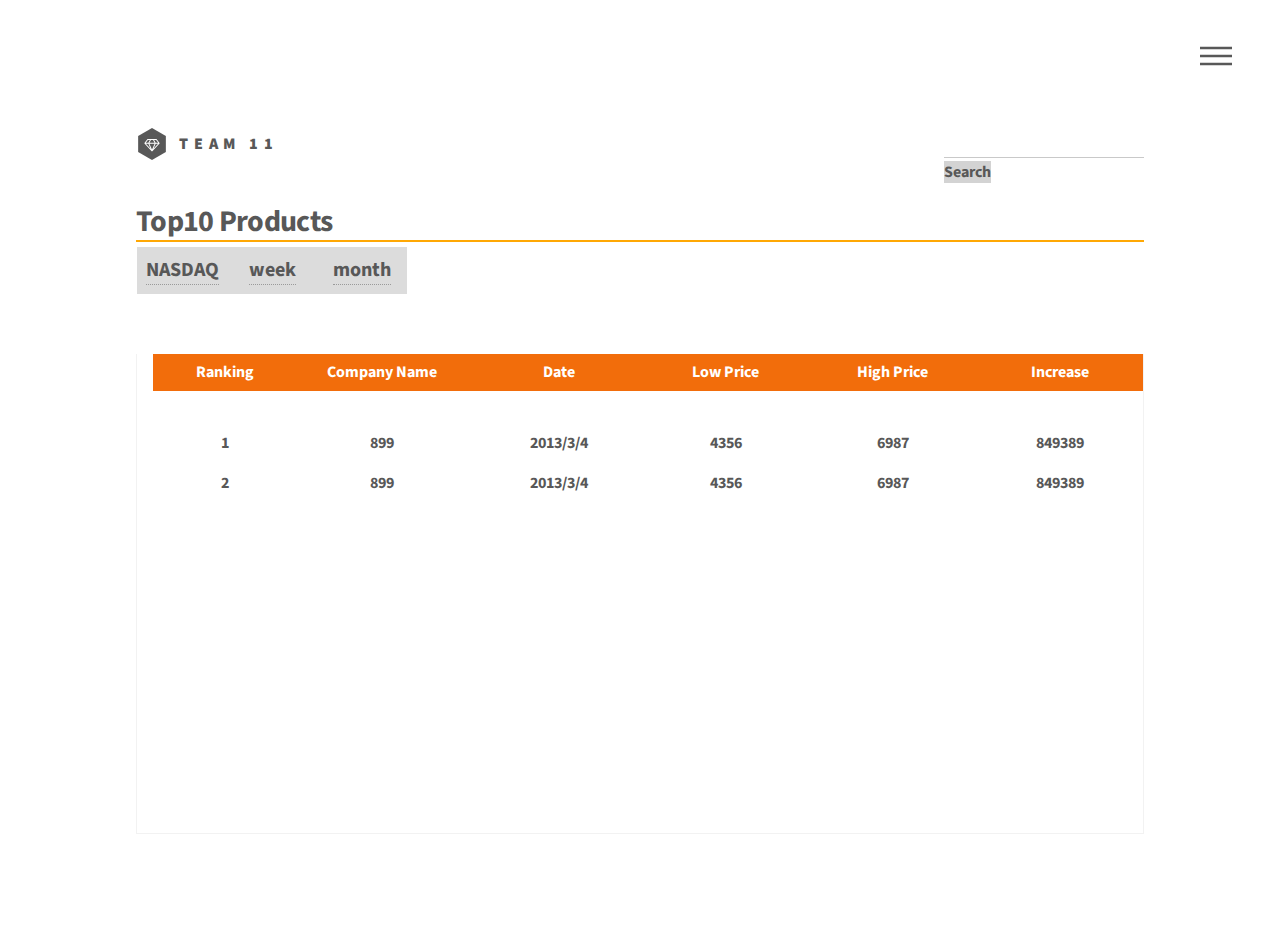
<file: web/Stock/topTen.html>
<!DOCTYPE HTML>
<html>
	<head>
		<title>Top10 List</title>
		<meta charset="utf-8" />
		<meta name="viewport" content="width=device-width, initial-scale=1" />
		<meta name="keywords" content="top10" />
		<meta name="description" content="top10 list" />
		<link href="http://libs.baidu.com/bootstrap/3.0.3/css/bootstrap.min.css" rel="stylesheet">
		<!--[if lte IE 8]><script src="./assets/js/ie/html5shiv.js"></script><![endif]-->
		<link href="./assets/css/style.css" rel="stylesheet" type="text/css">
		<link rel="stylesheet" href="./assets/css/main.css" type="text/css"/>
		<!--[if lte IE 9]><link rel="stylesheet" href="./assets/css/ie9.css" /><![endif]-->
		<!--[if lte IE 8]><link rel="stylesheet" href="./assets/css/ie8.css" /><![endif]-->
		<!--js引入-->
		<script type="text/javascript" src="./assets/js/jquery.min.js"></script>
		<script type="text/javascript" src="http://libs.baidu.com/bootstrap/3.0.3/js/bootstrap.min.js"></script>
		<script src="./assets/js/skel.min.js"></script>
		<script src="./assets/js/util.js"></script><!-- 三个js文件共同显示菜单栏的动画 -->
		<script src="./assets/js/main.js"></script>
		<!--[if lte IE 8]><script src="./assets/js/ie/respond.min.js"></script><![endif]-->
	</head>
	
	<body>
		<div id="wrapper">
		<!-- Header -->
			<header id="header">
				<div class="inner">
					<!-- Search -->
						<div class="">
							<div class="input-group" style="float:right;width:200px;height: 30px;">
								<input style = "height: 30px;" id="search" type="text" class="form-control input-lg" onkeydown="JavaScript:if (event.keyCode==13) search();"><span style="background:lightgray;font-weight: bold;" class="input-group-addon btn btn-primary" onclick="search()">Search</span>
							</div>
						</div>		
					<!-- Logo -->
						<a href="./index.html" class="logo">
							<span class="symbol"><img src="./images/logo.svg" alt="" /></span><span class="title">Team 11</span>
						</a>

					<!-- Nav -->
						<nav>
							<ul>
								<li><a href="#menu">Menu</a></li>
							</ul>
						</nav>																		
				</div>
			</header>

		<!-- Menu -->
			<nav id="menu">
				<h2>Menu</h2>
				<ul>
					<li><a href="./index.html">Home</a></li>
					<li><a href="./topTen.html?name=topten">The Top10</a></li>
					<li><a href="./corr.html">corr</a></li>
				</ul>
			</nav>

		<!-- Main -->
			<div id="main">
				<div class="inner">
					<div style="margin: 0 auto;">
						<h1 class="titleH1 underNone clearfix">
							<span class="left underNone underLine" style="font-size: 30px;"> Top10 Products </span>
						</h1>
						<div class="jyTable">
							<div class="clearfix">
								<ul class="title title1 left nav nav-tabs">
									<li style="font-size: 20px;font-weight:bold;"><a href="#zong" data-toggle="tab" onclick="topTenOf('day', data)">NASDAQ</a></li>
									<li style="font-size: 20px;font-weight:bold;"><a href="#zong" data-toggle="tab" onclick="topTenOf('week', data)">week</a></li>
									<li style="font-size: 20px;font-weight:bold;"><a href="#zong" data-toggle="tab" onclick="topTenOf('month', data)">month</a></li>
								</ul>								
							</div><br />
							<div  id = "zong" class='zong tab-pane fade in active' >
								<div class="list list1">
									<div class="tabCon">
										<ul>
											<li class="tabth clearfix">
												<span style="width: 13%;font-weight:bold;">Ranking</span>
												<span style="width: 19%;font-weight:bold;">Company Name</span>
												<span style="width: 17%;font-weight:bold;">Date</span>
												<span style="width: 17%;font-weight:bold;">Low Price</span>
												<span style="width: 17%;font-weight:bold;">High Price</span>
												<span style="width: 17%;font-weight:bold;">Increase</span>												
											</li>
										</ul>
										<div id="s1">
											<ul id="tabUI" class="tabUl">
												

											</ul>
										</div>
									</div>									
								</div>
							</div>
							</div>
						</div>
					</div>
				</div>
			</div>
			
		</div>
		
		<script type="text/javascript">
			window.onload = function (){
				//$.get("/topten/", function (data, status) {
					data = [{
						"Name":899,
						"low":4356,
						"high": 6987,
						"increase":849389,
						"date":'2013/3/4',
						"volume":53435
					},
					{
						"Name":899,
						"low":4356,
						"high": 6987,
						"increase":849389,
						"date":'2013/3/4'
					}
					];					
					createUL(data, 0, 10);						
				//});				
			}
			
			//创建表格
			function createUL (data, start, end){				
				var ul = document.getElementById("tabUI");
				for(var i = start; i < end; i++){
					var li = document.createElement('li');
					var span1 = document.createElement('span');
					var span2 = document.createElement('span');
					var span3 = document.createElement('span');
					var span4 = document.createElement('span');
					var span5 = document.createElement('span');
					var span6 = document.createElement('span');
					
					li.className = "tabtr clearfix";
					li.appendChild(span1);
					span1.style = "width: 13%;font-weight:bold;";
					span1.innerHTML = i+1;	
					li.appendChild(span2);
					span2.style = "width: 19%;font-weight:bold;";
					span2.innerHTML = data[i]["Name"];
					var name = data[i]["Name"];
					span2.onclick = function(){
						window.location.href = './generic.html?stock=' + name;
					};
					li.appendChild(span3);
					span3.style = "width: 17%;font-weight:bold;";
					span3.innerHTML = data[i]["date"];
					li.appendChild(span4);
					span4.style = "width: 17%;font-weight:bold;";
					span4.innerHTML = data[i]["low"];
					li.appendChild(span5);
					span5.style = "width: 17%;font-weight:bold;";
					span5.innerHTML = data[i]["high"];
					li.appendChild(span6);
					span6.style = "width: 17%;font-weight:bold;";
					span6.innerHTML = data[i]["increase"];						
					ul.appendChild(li);
				}
				document.getElementById('test').appendChild(ul);
			}
			
			//检索不同类型的topten
			function topTenOf(type, data){
				$.get("/topten" + type, function (data, status) {									
					$('#tabUI li').remove();
					if("day" == type){
						createUL(data, 0, 10);	
					}
					else if("week" == type){
						createUL(data, 10, 20);
					}
					else if("month" == type){
						createUL(data, 20, 30);
					}			
				});
			}
			
			//搜索框
			function search() {
				var searchValue = document.getElementById("search").value;
				window.location.href = "./generic.html?stock=" + searchValue;
			}
		</script>
		
	</body>
</html>
</file>
<file: web/Stock/assets/css/style.css>
@charset "utf-8";
/*页面开始*/
.underNone{border-bottom:none;}
.titleH1{height:40px;line-height:40px;font-size:20px;font-weight:bold;border-bottom:2px solid #ffa804;margin-bottom:5px;}
.title{padding-left:1px;}
.title li{width:90px;text-align:center;background-color:#DCDCDC;font-size:17px;float:left;cursor:pointer;padding:6px 0;}
.title li.cur{background:#f26d0b;color:#ffffff;}
.titleexp li{float:left;margin-right:10px;}
.zong{clear:both;width:100%;overflow:hidden;}
.list{width:100%;}
.list .tabCon{float:left;width:100%;border:1px solid #F2F2F2;border-top:0px ;}
.tabth{width:100%;height:37px;line-height:37px;color:#ffffff;background-color:#f26d0b;}
.tabth span{display:inline-block;text-align:center;float:left;}
#s1,#s2,#s3,#s4,#s5,#s6{height:410px;overflow:hidden;}
.tabUl{overflow:hidden;}
.tabtr{width:100%;height:40px;*height:38px;line-height:40px;*line-height:38px;}
.tabtr span,.tabtr a{display:inline-block;text-align:center;cursor:pointer;float:left;text-decoration:none;}
.clickbtn{border-radius:5px;padding:5px 10px;}
.hot{background:#e25353;color:#ffffff;cursor:pointer;}
.pass{background:#b1b2b3;color:#666666;cursor:no-drop;}

/*公共样式 start*/
ul,ol,li{list-style-type:none;}
.left{float:left;}
.right{float:right;}
.textCenter{text-align:center;}
.textRight{text-align:right;}
.pointer{cursor:pointer;}
/*清除浮动*/
.clearfix:after{content:".";display:block;height:0;clear:both;visibility:hidden;}
.clearfix{zoom:1}
</file>
<file: web/Stock/assets/css/ie9.css>
/*
	Phantom by HTML5 UP
	html5up.net | @ajlkn
	Free for personal and commercial use under the CCA 3.0 license (html5up.net/license)
*/

/* Tiles */

	.tiles:after {
		content: '';
		display: block;
		clear: both;
	}

	.tiles article {
		float: left;
	}

		.tiles article > a {
			padding-top: 50%;
			margin-top: -1.75em;
		}

		body:not(.is-touch) .tiles article:hover > .image {
			-moz-transform: none;
			-webkit-transform: none;
			-ms-transform: none;
			transform: none;
		}

/* Footer */

	#footer > .inner section {
		float: left;
	}

	#footer > .inner .copyright {
		clear: both;
		padding-top: 4em;
	}
</file>
<file: web/Stock/assets/css/ie8.css>
/*
	Phantom by HTML5 UP
	html5up.net | @ajlkn
	Free for personal and commercial use under the CCA 3.0 license (html5up.net/license)
*/

/* Form */

	form .field {
		float: none !important;
		width: 100% !important;
		padding-left: 0 !important;
	}

/* Button */

	input[type="submit"],
	input[type="reset"],
	input[type="button"],
	button,
	.button {
		border: solid 2px #585858 !important;
	}

		input[type="submit"]:hover,
		input[type="reset"]:hover,
		input[type="button"]:hover,
		button:hover,
		.button:hover {
			border-color: #f2849e !important;
		}

		input[type="submit"].special,
		input[type="reset"].special,
		input[type="button"].special,
		button.special,
		.button.special {
			border: none !important;
		}

/* Tiles */

	.tiles article > .image:before, .tiles article > .image:after {
		display: none;
	}

/* Header */

	#header .logo .symbol {
		display: none;
	}

	#header nav ul li a[href="#menu"] {
		text-indent: 0;
		width: auto;
		font-size: 0.8em;
	}

		#header nav ul li a[href="#menu"]:before, #header nav ul li a[href="#menu"]:after {
			display: none;
		}

/* Footer */

	#footer > .inner section {
		width: 50%;
		margin-left: 3em;
	}

		#footer > .inner section:first-child {
			margin-left: 0;
			width: 40%;
		}
</file>
<file: web/Stock/assets/css/main.css>
@import url(font-awesome.min.css);
@import url("https://fonts.googleapis.com/css?family=Source+Sans+Pro:300,700,900");

/*
	Phantom by HTML5 UP
	html5up.net | @ajlkn
	Free for personal and commercial use under the CCA 3.0 license (html5up.net/license)
*/

/* Reset */

	html, body, div, span, applet, object, iframe, h1, h2, h3, h4, h5, h6, p, blockquote, pre, a, abbr, acronym, address, big, cite, code, del, dfn, em, img, ins, kbd, q, s, samp, small, strike, strong, sub, sup, tt, var, b, u, i, center, dl, dt, dd, ol, ul, li, fieldset, form, label, legend, table, caption, tbody, tfoot, thead, tr, th, td, article, aside, canvas, details, embed, figure, figcaption, footer, header, hgroup, menu, nav, output, ruby, section, summary, time, mark, audio, video {
		margin: 0;
		padding: 0;
		border: 0;
		font-size: 100%;
		font: inherit;
		vertical-align: baseline;
	}

	article, aside, details, figcaption, figure, footer, header, hgroup, menu, nav, section {
		display: block;
	}

	body {
		line-height: 1;
	}

	ol, ul {
		list-style: none;
	}

	blockquote, q {
		quotes: none;
	}

	blockquote:before, blockquote:after, q:before, q:after {
		content: '';
		content: none;
	}

	table {
		border-collapse: collapse;
		border-spacing: 0;
	}

	body {
		-webkit-text-size-adjust: none;
	}

/* Box Model */

	*, *:before, *:after {
		-moz-box-sizing: border-box;
		-webkit-box-sizing: border-box;
		box-sizing: border-box;
	}

/* Grid */

	.row {
		border-bottom: solid 1px transparent;
		-moz-box-sizing: border-box;
		-webkit-box-sizing: border-box;
		box-sizing: border-box;
	}

	.row > * {
		float: left;
		-moz-box-sizing: border-box;
		-webkit-box-sizing: border-box;
		box-sizing: border-box;
	}

	.row:after, .row:before {
		content: '';
		display: block;
		clear: both;
		height: 0;
	}

	.row.uniform > * > :first-child {
		margin-top: 0;
	}

	.row.uniform > * > :last-child {
		margin-bottom: 0;
	}

	.row.\30 \25 > * {
		padding: 0 0 0 0em;
	}

	.row.\30 \25 {
		margin: 0 0 -1px 0em;
	}

	.row.uniform.\30 \25 > * {
		padding: 0em 0 0 0em;
	}

	.row.uniform.\30 \25 {
		margin: 0em 0 -1px 0em;
	}

	.row > * {
		padding: 0 0 0 2em;
	}

	.row {
		margin: 0 0 -1px -2em;
	}

	.row.uniform > * {
		padding: 2em 0 0 2em;
	}

	.row.uniform {
		margin: -2em 0 -1px -2em;
	}

	.row.\32 00\25 > * {
		padding: 0 0 0 4em;
	}

	.row.\32 00\25 {
		margin: 0 0 -1px -4em;
	}

	.row.uniform.\32 00\25 > * {
		padding: 4em 0 0 4em;
	}

	.row.uniform.\32 00\25 {
		margin: -4em 0 -1px -4em;
	}

	.row.\31 50\25 > * {
		padding: 0 0 0 3em;
	}

	.row.\31 50\25 {
		margin: 0 0 -1px -3em;
	}

	.row.uniform.\31 50\25 > * {
		padding: 3em 0 0 3em;
	}

	.row.uniform.\31 50\25 {
		margin: -3em 0 -1px -3em;
	}

	.row.\35 0\25 > * {
		padding: 0 0 0 1em;
	}

	.row.\35 0\25 {
		margin: 0 0 -1px -1em;
	}

	.row.uniform.\35 0\25 > * {
		padding: 1em 0 0 1em;
	}

	.row.uniform.\35 0\25 {
		margin: -1em 0 -1px -1em;
	}

	.row.\32 5\25 > * {
		padding: 0 0 0 0.5em;
	}

	.row.\32 5\25 {
		margin: 0 0 -1px -0.5em;
	}

	.row.uniform.\32 5\25 > * {
		padding: 0.5em 0 0 0.5em;
	}

	.row.uniform.\32 5\25 {
		margin: -0.5em 0 -1px -0.5em;
	}

	.\31 2u, .\31 2u\24 {
		width: 100%;
		clear: none;
		margin-left: 0;
	}

	.\31 1u, .\31 1u\24 {
		width: 91.6666666667%;
		clear: none;
		margin-left: 0;
	}

	.\31 0u, .\31 0u\24 {
		width: 83.3333333333%;
		clear: none;
		margin-left: 0;
	}

	.\39 u, .\39 u\24 {
		width: 75%;
		clear: none;
		margin-left: 0;
	}

	.\38 u, .\38 u\24 {
		width: 66.6666666667%;
		clear: none;
		margin-left: 0;
	}

	.\37 u, .\37 u\24 {
		width: 58.3333333333%;
		clear: none;
		margin-left: 0;
	}

	.\36 u, .\36 u\24 {
		width: 50%;
		clear: none;
		margin-left: 0;
	}

	.\35 u, .\35 u\24 {
		width: 41.6666666667%;
		clear: none;
		margin-left: 0;
	}

	.\34 u, .\34 u\24 {
		width: 33.3333333333%;
		clear: none;
		margin-left: 0;
	}

	.\33 u, .\33 u\24 {
		width: 25%;
		clear: none;
		margin-left: 0;
	}

	.\32 u, .\32 u\24 {
		width: 16.6666666667%;
		clear: none;
		margin-left: 0;
	}

	.\31 u, .\31 u\24 {
		width: 8.3333333333%;
		clear: none;
		margin-left: 0;
	}

	.\31 2u\24 + *,
	.\31 1u\24 + *,
	.\31 0u\24 + *,
	.\39 u\24 + *,
	.\38 u\24 + *,
	.\37 u\24 + *,
	.\36 u\24 + *,
	.\35 u\24 + *,
	.\34 u\24 + *,
	.\33 u\24 + *,
	.\32 u\24 + *,
	.\31 u\24 + * {
		clear: left;
	}

	.\-11u {
		margin-left: 91.66667%;
	}

	.\-10u {
		margin-left: 83.33333%;
	}

	.\-9u {
		margin-left: 75%;
	}

	.\-8u {
		margin-left: 66.66667%;
	}

	.\-7u {
		margin-left: 58.33333%;
	}

	.\-6u {
		margin-left: 50%;
	}

	.\-5u {
		margin-left: 41.66667%;
	}

	.\-4u {
		margin-left: 33.33333%;
	}

	.\-3u {
		margin-left: 25%;
	}

	.\-2u {
		margin-left: 16.66667%;
	}

	.\-1u {
		margin-left: 8.33333%;
	}

	@media screen and (max-width: 1680px) {

		.row > * {
			padding: 0 0 0 2em;
		}

		.row {
			margin: 0 0 -1px -2em;
		}

		.row.uniform > * {
			padding: 2em 0 0 2em;
		}

		.row.uniform {
			margin: -2em 0 -1px -2em;
		}

		.row.\32 00\25 > * {
			padding: 0 0 0 4em;
		}

		.row.\32 00\25 {
			margin: 0 0 -1px -4em;
		}

		.row.uniform.\32 00\25 > * {
			padding: 4em 0 0 4em;
		}

		.row.uniform.\32 00\25 {
			margin: -4em 0 -1px -4em;
		}

		.row.\31 50\25 > * {
			padding: 0 0 0 3em;
		}

		.row.\31 50\25 {
			margin: 0 0 -1px -3em;
		}

		.row.uniform.\31 50\25 > * {
			padding: 3em 0 0 3em;
		}

		.row.uniform.\31 50\25 {
			margin: -3em 0 -1px -3em;
		}

		.row.\35 0\25 > * {
			padding: 0 0 0 1em;
		}

		.row.\35 0\25 {
			margin: 0 0 -1px -1em;
		}

		.row.uniform.\35 0\25 > * {
			padding: 1em 0 0 1em;
		}

		.row.uniform.\35 0\25 {
			margin: -1em 0 -1px -1em;
		}

		.row.\32 5\25 > * {
			padding: 0 0 0 0.5em;
		}

		.row.\32 5\25 {
			margin: 0 0 -1px -0.5em;
		}

		.row.uniform.\32 5\25 > * {
			padding: 0.5em 0 0 0.5em;
		}

		.row.uniform.\32 5\25 {
			margin: -0.5em 0 -1px -0.5em;
		}

		.\31 2u\28xlarge\29, .\31 2u\24\28xlarge\29 {
			width: 100%;
			clear: none;
			margin-left: 0;
		}

		.\31 1u\28xlarge\29, .\31 1u\24\28xlarge\29 {
			width: 91.6666666667%;
			clear: none;
			margin-left: 0;
		}

		.\31 0u\28xlarge\29, .\31 0u\24\28xlarge\29 {
			width: 83.3333333333%;
			clear: none;
			margin-left: 0;
		}

		.\39 u\28xlarge\29, .\39 u\24\28xlarge\29 {
			width: 75%;
			clear: none;
			margin-left: 0;
		}

		.\38 u\28xlarge\29, .\38 u\24\28xlarge\29 {
			width: 66.6666666667%;
			clear: none;
			margin-left: 0;
		}

		.\37 u\28xlarge\29, .\37 u\24\28xlarge\29 {
			width: 58.3333333333%;
			clear: none;
			margin-left: 0;
		}

		.\36 u\28xlarge\29, .\36 u\24\28xlarge\29 {
			width: 50%;
			clear: none;
			margin-left: 0;
		}

		.\35 u\28xlarge\29, .\35 u\24\28xlarge\29 {
			width: 41.6666666667%;
			clear: none;
			margin-left: 0;
		}

		.\34 u\28xlarge\29, .\34 u\24\28xlarge\29 {
			width: 33.3333333333%;
			clear: none;
			margin-left: 0;
		}

		.\33 u\28xlarge\29, .\33 u\24\28xlarge\29 {
			width: 25%;
			clear: none;
			margin-left: 0;
		}

		.\32 u\28xlarge\29, .\32 u\24\28xlarge\29 {
			width: 16.6666666667%;
			clear: none;
			margin-left: 0;
		}

		.\31 u\28xlarge\29, .\31 u\24\28xlarge\29 {
			width: 8.3333333333%;
			clear: none;
			margin-left: 0;
		}

		.\31 2u\24\28xlarge\29 + *,
		.\31 1u\24\28xlarge\29 + *,
		.\31 0u\24\28xlarge\29 + *,
		.\39 u\24\28xlarge\29 + *,
		.\38 u\24\28xlarge\29 + *,
		.\37 u\24\28xlarge\29 + *,
		.\36 u\24\28xlarge\29 + *,
		.\35 u\24\28xlarge\29 + *,
		.\34 u\24\28xlarge\29 + *,
		.\33 u\24\28xlarge\29 + *,
		.\32 u\24\28xlarge\29 + *,
		.\31 u\24\28xlarge\29 + * {
			clear: left;
		}

		.\-11u\28xlarge\29 {
			margin-left: 91.66667%;
		}

		.\-10u\28xlarge\29 {
			margin-left: 83.33333%;
		}

		.\-9u\28xlarge\29 {
			margin-left: 75%;
		}

		.\-8u\28xlarge\29 {
			margin-left: 66.66667%;
		}

		.\-7u\28xlarge\29 {
			margin-left: 58.33333%;
		}

		.\-6u\28xlarge\29 {
			margin-left: 50%;
		}

		.\-5u\28xlarge\29 {
			margin-left: 41.66667%;
		}

		.\-4u\28xlarge\29 {
			margin-left: 33.33333%;
		}

		.\-3u\28xlarge\29 {
			margin-left: 25%;
		}

		.\-2u\28xlarge\29 {
			margin-left: 16.66667%;
		}

		.\-1u\28xlarge\29 {
			margin-left: 8.33333%;
		}

	}

	@media screen and (max-width: 1280px) {

		.row > * {
			padding: 0 0 0 2em;
		}

		.row {
			margin: 0 0 -1px -2em;
		}

		.row.uniform > * {
			padding: 2em 0 0 2em;
		}

		.row.uniform {
			margin: -2em 0 -1px -2em;
		}

		.row.\32 00\25 > * {
			padding: 0 0 0 4em;
		}

		.row.\32 00\25 {
			margin: 0 0 -1px -4em;
		}

		.row.uniform.\32 00\25 > * {
			padding: 4em 0 0 4em;
		}

		.row.uniform.\32 00\25 {
			margin: -4em 0 -1px -4em;
		}

		.row.\31 50\25 > * {
			padding: 0 0 0 3em;
		}

		.row.\31 50\25 {
			margin: 0 0 -1px -3em;
		}

		.row.uniform.\31 50\25 > * {
			padding: 3em 0 0 3em;
		}

		.row.uniform.\31 50\25 {
			margin: -3em 0 -1px -3em;
		}

		.row.\35 0\25 > * {
			padding: 0 0 0 1em;
		}

		.row.\35 0\25 {
			margin: 0 0 -1px -1em;
		}

		.row.uniform.\35 0\25 > * {
			padding: 1em 0 0 1em;
		}

		.row.uniform.\35 0\25 {
			margin: -1em 0 -1px -1em;
		}

		.row.\32 5\25 > * {
			padding: 0 0 0 0.5em;
		}

		.row.\32 5\25 {
			margin: 0 0 -1px -0.5em;
		}

		.row.uniform.\32 5\25 > * {
			padding: 0.5em 0 0 0.5em;
		}

		.row.uniform.\32 5\25 {
			margin: -0.5em 0 -1px -0.5em;
		}

		.\31 2u\28large\29, .\31 2u\24\28large\29 {
			width: 100%;
			clear: none;
			margin-left: 0;
		}

		.\31 1u\28large\29, .\31 1u\24\28large\29 {
			width: 91.6666666667%;
			clear: none;
			margin-left: 0;
		}

		.\31 0u\28large\29, .\31 0u\24\28large\29 {
			width: 83.3333333333%;
			clear: none;
			margin-left: 0;
		}

		.\39 u\28large\29, .\39 u\24\28large\29 {
			width: 75%;
			clear: none;
			margin-left: 0;
		}

		.\38 u\28large\29, .\38 u\24\28large\29 {
			width: 66.6666666667%;
			clear: none;
			margin-left: 0;
		}

		.\37 u\28large\29, .\37 u\24\28large\29 {
			width: 58.3333333333%;
			clear: none;
			margin-left: 0;
		}

		.\36 u\28large\29, .\36 u\24\28large\29 {
			width: 50%;
			clear: none;
			margin-left: 0;
		}

		.\35 u\28large\29, .\35 u\24\28large\29 {
			width: 41.6666666667%;
			clear: none;
			margin-left: 0;
		}

		.\34 u\28large\29, .\34 u\24\28large\29 {
			width: 33.3333333333%;
			clear: none;
			margin-left: 0;
		}

		.\33 u\28large\29, .\33 u\24\28large\29 {
			width: 25%;
			clear: none;
			margin-left: 0;
		}

		.\32 u\28large\29, .\32 u\24\28large\29 {
			width: 16.6666666667%;
			clear: none;
			margin-left: 0;
		}

		.\31 u\28large\29, .\31 u\24\28large\29 {
			width: 8.3333333333%;
			clear: none;
			margin-left: 0;
		}

		.\31 2u\24\28large\29 + *,
		.\31 1u\24\28large\29 + *,
		.\31 0u\24\28large\29 + *,
		.\39 u\24\28large\29 + *,
		.\38 u\24\28large\29 + *,
		.\37 u\24\28large\29 + *,
		.\36 u\24\28large\29 + *,
		.\35 u\24\28large\29 + *,
		.\34 u\24\28large\29 + *,
		.\33 u\24\28large\29 + *,
		.\32 u\24\28large\29 + *,
		.\31 u\24\28large\29 + * {
			clear: left;
		}

		.\-11u\28large\29 {
			margin-left: 91.66667%;
		}

		.\-10u\28large\29 {
			margin-left: 83.33333%;
		}

		.\-9u\28large\29 {
			margin-left: 75%;
		}

		.\-8u\28large\29 {
			margin-left: 66.66667%;
		}

		.\-7u\28large\29 {
			margin-left: 58.33333%;
		}

		.\-6u\28large\29 {
			margin-left: 50%;
		}

		.\-5u\28large\29 {
			margin-left: 41.66667%;
		}

		.\-4u\28large\29 {
			margin-left: 33.33333%;
		}

		.\-3u\28large\29 {
			margin-left: 25%;
		}

		.\-2u\28large\29 {
			margin-left: 16.66667%;
		}

		.\-1u\28large\29 {
			margin-left: 8.33333%;
		}

	}

	@media screen and (max-width: 980px) {

		.row > * {
			padding: 0 0 0 1.5em;
		}

		.row {
			margin: 0 0 -1px -1.5em;
		}

		.row.uniform > * {
			padding: 1.5em 0 0 1.5em;
		}

		.row.uniform {
			margin: -1.5em 0 -1px -1.5em;
		}

		.row.\32 00\25 > * {
			padding: 0 0 0 3em;
		}

		.row.\32 00\25 {
			margin: 0 0 -1px -3em;
		}

		.row.uniform.\32 00\25 > * {
			padding: 3em 0 0 3em;
		}

		.row.uniform.\32 00\25 {
			margin: -3em 0 -1px -3em;
		}

		.row.\31 50\25 > * {
			padding: 0 0 0 2.25em;
		}

		.row.\31 50\25 {
			margin: 0 0 -1px -2.25em;
		}

		.row.uniform.\31 50\25 > * {
			padding: 2.25em 0 0 2.25em;
		}

		.row.uniform.\31 50\25 {
			margin: -2.25em 0 -1px -2.25em;
		}

		.row.\35 0\25 > * {
			padding: 0 0 0 0.75em;
		}

		.row.\35 0\25 {
			margin: 0 0 -1px -0.75em;
		}

		.row.uniform.\35 0\25 > * {
			padding: 0.75em 0 0 0.75em;
		}

		.row.uniform.\35 0\25 {
			margin: -0.75em 0 -1px -0.75em;
		}

		.row.\32 5\25 > * {
			padding: 0 0 0 0.375em;
		}

		.row.\32 5\25 {
			margin: 0 0 -1px -0.375em;
		}

		.row.uniform.\32 5\25 > * {
			padding: 0.375em 0 0 0.375em;
		}

		.row.uniform.\32 5\25 {
			margin: -0.375em 0 -1px -0.375em;
		}

		.\31 2u\28medium\29, .\31 2u\24\28medium\29 {
			width: 100%;
			clear: none;
			margin-left: 0;
		}

		.\31 1u\28medium\29, .\31 1u\24\28medium\29 {
			width: 91.6666666667%;
			clear: none;
			margin-left: 0;
		}

		.\31 0u\28medium\29, .\31 0u\24\28medium\29 {
			width: 83.3333333333%;
			clear: none;
			margin-left: 0;
		}

		.\39 u\28medium\29, .\39 u\24\28medium\29 {
			width: 75%;
			clear: none;
			margin-left: 0;
		}

		.\38 u\28medium\29, .\38 u\24\28medium\29 {
			width: 66.6666666667%;
			clear: none;
			margin-left: 0;
		}

		.\37 u\28medium\29, .\37 u\24\28medium\29 {
			width: 58.3333333333%;
			clear: none;
			margin-left: 0;
		}

		.\36 u\28medium\29, .\36 u\24\28medium\29 {
			width: 50%;
			clear: none;
			margin-left: 0;
		}

		.\35 u\28medium\29, .\35 u\24\28medium\29 {
			width: 41.6666666667%;
			clear: none;
			margin-left: 0;
		}

		.\34 u\28medium\29, .\34 u\24\28medium\29 {
			width: 33.3333333333%;
			clear: none;
			margin-left: 0;
		}

		.\33 u\28medium\29, .\33 u\24\28medium\29 {
			width: 25%;
			clear: none;
			margin-left: 0;
		}

		.\32 u\28medium\29, .\32 u\24\28medium\29 {
			width: 16.6666666667%;
			clear: none;
			margin-left: 0;
		}

		.\31 u\28medium\29, .\31 u\24\28medium\29 {
			width: 8.3333333333%;
			clear: none;
			margin-left: 0;
		}

		.\31 2u\24\28medium\29 + *,
		.\31 1u\24\28medium\29 + *,
		.\31 0u\24\28medium\29 + *,
		.\39 u\24\28medium\29 + *,
		.\38 u\24\28medium\29 + *,
		.\37 u\24\28medium\29 + *,
		.\36 u\24\28medium\29 + *,
		.\35 u\24\28medium\29 + *,
		.\34 u\24\28medium\29 + *,
		.\33 u\24\28medium\29 + *,
		.\32 u\24\28medium\29 + *,
		.\31 u\24\28medium\29 + * {
			clear: left;
		}

		.\-11u\28medium\29 {
			margin-left: 91.66667%;
		}

		.\-10u\28medium\29 {
			margin-left: 83.33333%;
		}

		.\-9u\28medium\29 {
			margin-left: 75%;
		}

		.\-8u\28medium\29 {
			margin-left: 66.66667%;
		}

		.\-7u\28medium\29 {
			margin-left: 58.33333%;
		}

		.\-6u\28medium\29 {
			margin-left: 50%;
		}

		.\-5u\28medium\29 {
			margin-left: 41.66667%;
		}

		.\-4u\28medium\29 {
			margin-left: 33.33333%;
		}

		.\-3u\28medium\29 {
			margin-left: 25%;
		}

		.\-2u\28medium\29 {
			margin-left: 16.66667%;
		}

		.\-1u\28medium\29 {
			margin-left: 8.33333%;
		}

	}

	@media screen and (max-width: 736px) {

		.row > * {
			padding: 0 0 0 1em;
		}

		.row {
			margin: 0 0 -1px -1em;
		}

		.row.uniform > * {
			padding: 1em 0 0 1em;
		}

		.row.uniform {
			margin: -1em 0 -1px -1em;
		}

		.row.\32 00\25 > * {
			padding: 0 0 0 2em;
		}

		.row.\32 00\25 {
			margin: 0 0 -1px -2em;
		}

		.row.uniform.\32 00\25 > * {
			padding: 2em 0 0 2em;
		}

		.row.uniform.\32 00\25 {
			margin: -2em 0 -1px -2em;
		}

		.row.\31 50\25 > * {
			padding: 0 0 0 1.5em;
		}

		.row.\31 50\25 {
			margin: 0 0 -1px -1.5em;
		}

		.row.uniform.\31 50\25 > * {
			padding: 1.5em 0 0 1.5em;
		}

		.row.uniform.\31 50\25 {
			margin: -1.5em 0 -1px -1.5em;
		}

		.row.\35 0\25 > * {
			padding: 0 0 0 0.5em;
		}

		.row.\35 0\25 {
			margin: 0 0 -1px -0.5em;
		}

		.row.uniform.\35 0\25 > * {
			padding: 0.5em 0 0 0.5em;
		}

		.row.uniform.\35 0\25 {
			margin: -0.5em 0 -1px -0.5em;
		}

		.row.\32 5\25 > * {
			padding: 0 0 0 0.25em;
		}

		.row.\32 5\25 {
			margin: 0 0 -1px -0.25em;
		}

		.row.uniform.\32 5\25 > * {
			padding: 0.25em 0 0 0.25em;
		}

		.row.uniform.\32 5\25 {
			margin: -0.25em 0 -1px -0.25em;
		}

		.\31 2u\28small\29, .\31 2u\24\28small\29 {
			width: 100%;
			clear: none;
			margin-left: 0;
		}

		.\31 1u\28small\29, .\31 1u\24\28small\29 {
			width: 91.6666666667%;
			clear: none;
			margin-left: 0;
		}

		.\31 0u\28small\29, .\31 0u\24\28small\29 {
			width: 83.3333333333%;
			clear: none;
			margin-left: 0;
		}

		.\39 u\28small\29, .\39 u\24\28small\29 {
			width: 75%;
			clear: none;
			margin-left: 0;
		}

		.\38 u\28small\29, .\38 u\24\28small\29 {
			width: 66.6666666667%;
			clear: none;
			margin-left: 0;
		}

		.\37 u\28small\29, .\37 u\24\28small\29 {
			width: 58.3333333333%;
			clear: none;
			margin-left: 0;
		}

		.\36 u\28small\29, .\36 u\24\28small\29 {
			width: 50%;
			clear: none;
			margin-left: 0;
		}

		.\35 u\28small\29, .\35 u\24\28small\29 {
			width: 41.6666666667%;
			clear: none;
			margin-left: 0;
		}

		.\34 u\28small\29, .\34 u\24\28small\29 {
			width: 33.3333333333%;
			clear: none;
			margin-left: 0;
		}

		.\33 u\28small\29, .\33 u\24\28small\29 {
			width: 25%;
			clear: none;
			margin-left: 0;
		}

		.\32 u\28small\29, .\32 u\24\28small\29 {
			width: 16.6666666667%;
			clear: none;
			margin-left: 0;
		}

		.\31 u\28small\29, .\31 u\24\28small\29 {
			width: 8.3333333333%;
			clear: none;
			margin-left: 0;
		}

		.\31 2u\24\28small\29 + *,
		.\31 1u\24\28small\29 + *,
		.\31 0u\24\28small\29 + *,
		.\39 u\24\28small\29 + *,
		.\38 u\24\28small\29 + *,
		.\37 u\24\28small\29 + *,
		.\36 u\24\28small\29 + *,
		.\35 u\24\28small\29 + *,
		.\34 u\24\28small\29 + *,
		.\33 u\24\28small\29 + *,
		.\32 u\24\28small\29 + *,
		.\31 u\24\28small\29 + * {
			clear: left;
		}

		.\-11u\28small\29 {
			margin-left: 91.66667%;
		}

		.\-10u\28small\29 {
			margin-left: 83.33333%;
		}

		.\-9u\28small\29 {
			margin-left: 75%;
		}

		.\-8u\28small\29 {
			margin-left: 66.66667%;
		}

		.\-7u\28small\29 {
			margin-left: 58.33333%;
		}

		.\-6u\28small\29 {
			margin-left: 50%;
		}

		.\-5u\28small\29 {
			margin-left: 41.66667%;
		}

		.\-4u\28small\29 {
			margin-left: 33.33333%;
		}

		.\-3u\28small\29 {
			margin-left: 25%;
		}

		.\-2u\28small\29 {
			margin-left: 16.66667%;
		}

		.\-1u\28small\29 {
			margin-left: 8.33333%;
		}

	}

	@media screen and (max-width: 480px) {

		.row > * {
			padding: 0 0 0 1em;
		}

		.row {
			margin: 0 0 -1px -1em;
		}

		.row.uniform > * {
			padding: 1em 0 0 1em;
		}

		.row.uniform {
			margin: -1em 0 -1px -1em;
		}

		.row.\32 00\25 > * {
			padding: 0 0 0 2em;
		}

		.row.\32 00\25 {
			margin: 0 0 -1px -2em;
		}

		.row.uniform.\32 00\25 > * {
			padding: 2em 0 0 2em;
		}

		.row.uniform.\32 00\25 {
			margin: -2em 0 -1px -2em;
		}

		.row.\31 50\25 > * {
			padding: 0 0 0 1.5em;
		}

		.row.\31 50\25 {
			margin: 0 0 -1px -1.5em;
		}

		.row.uniform.\31 50\25 > * {
			padding: 1.5em 0 0 1.5em;
		}

		.row.uniform.\31 50\25 {
			margin: -1.5em 0 -1px -1.5em;
		}

		.row.\35 0\25 > * {
			padding: 0 0 0 0.5em;
		}

		.row.\35 0\25 {
			margin: 0 0 -1px -0.5em;
		}

		.row.uniform.\35 0\25 > * {
			padding: 0.5em 0 0 0.5em;
		}

		.row.uniform.\35 0\25 {
			margin: -0.5em 0 -1px -0.5em;
		}

		.row.\32 5\25 > * {
			padding: 0 0 0 0.25em;
		}

		.row.\32 5\25 {
			margin: 0 0 -1px -0.25em;
		}

		.row.uniform.\32 5\25 > * {
			padding: 0.25em 0 0 0.25em;
		}

		.row.uniform.\32 5\25 {
			margin: -0.25em 0 -1px -0.25em;
		}

		.\31 2u\28xsmall\29, .\31 2u\24\28xsmall\29 {
			width: 100%;
			clear: none;
			margin-left: 0;
		}

		.\31 1u\28xsmall\29, .\31 1u\24\28xsmall\29 {
			width: 91.6666666667%;
			clear: none;
			margin-left: 0;
		}

		.\31 0u\28xsmall\29, .\31 0u\24\28xsmall\29 {
			width: 83.3333333333%;
			clear: none;
			margin-left: 0;
		}

		.\39 u\28xsmall\29, .\39 u\24\28xsmall\29 {
			width: 75%;
			clear: none;
			margin-left: 0;
		}

		.\38 u\28xsmall\29, .\38 u\24\28xsmall\29 {
			width: 66.6666666667%;
			clear: none;
			margin-left: 0;
		}

		.\37 u\28xsmall\29, .\37 u\24\28xsmall\29 {
			width: 58.3333333333%;
			clear: none;
			margin-left: 0;
		}

		.\36 u\28xsmall\29, .\36 u\24\28xsmall\29 {
			width: 50%;
			clear: none;
			margin-left: 0;
		}

		.\35 u\28xsmall\29, .\35 u\24\28xsmall\29 {
			width: 41.6666666667%;
			clear: none;
			margin-left: 0;
		}

		.\34 u\28xsmall\29, .\34 u\24\28xsmall\29 {
			width: 33.3333333333%;
			clear: none;
			margin-left: 0;
		}

		.\33 u\28xsmall\29, .\33 u\24\28xsmall\29 {
			width: 25%;
			clear: none;
			margin-left: 0;
		}

		.\32 u\28xsmall\29, .\32 u\24\28xsmall\29 {
			width: 16.6666666667%;
			clear: none;
			margin-left: 0;
		}

		.\31 u\28xsmall\29, .\31 u\24\28xsmall\29 {
			width: 8.3333333333%;
			clear: none;
			margin-left: 0;
		}

		.\31 2u\24\28xsmall\29 + *,
		.\31 1u\24\28xsmall\29 + *,
		.\31 0u\24\28xsmall\29 + *,
		.\39 u\24\28xsmall\29 + *,
		.\38 u\24\28xsmall\29 + *,
		.\37 u\24\28xsmall\29 + *,
		.\36 u\24\28xsmall\29 + *,
		.\35 u\24\28xsmall\29 + *,
		.\34 u\24\28xsmall\29 + *,
		.\33 u\24\28xsmall\29 + *,
		.\32 u\24\28xsmall\29 + *,
		.\31 u\24\28xsmall\29 + * {
			clear: left;
		}

		.\-11u\28xsmall\29 {
			margin-left: 91.66667%;
		}

		.\-10u\28xsmall\29 {
			margin-left: 83.33333%;
		}

		.\-9u\28xsmall\29 {
			margin-left: 75%;
		}

		.\-8u\28xsmall\29 {
			margin-left: 66.66667%;
		}

		.\-7u\28xsmall\29 {
			margin-left: 58.33333%;
		}

		.\-6u\28xsmall\29 {
			margin-left: 50%;
		}

		.\-5u\28xsmall\29 {
			margin-left: 41.66667%;
		}

		.\-4u\28xsmall\29 {
			margin-left: 33.33333%;
		}

		.\-3u\28xsmall\29 {
			margin-left: 25%;
		}

		.\-2u\28xsmall\29 {
			margin-left: 16.66667%;
		}

		.\-1u\28xsmall\29 {
			margin-left: 8.33333%;
		}

	}

	@media screen and (max-width: 360px) {

		.row > * {
			padding: 0 0 0 1em;
		}

		.row {
			margin: 0 0 -1px -1em;
		}

		.row.uniform > * {
			padding: 1em 0 0 1em;
		}

		.row.uniform {
			margin: -1em 0 -1px -1em;
		}

		.row.\32 00\25 > * {
			padding: 0 0 0 2em;
		}

		.row.\32 00\25 {
			margin: 0 0 -1px -2em;
		}

		.row.uniform.\32 00\25 > * {
			padding: 2em 0 0 2em;
		}

		.row.uniform.\32 00\25 {
			margin: -2em 0 -1px -2em;
		}

		.row.\31 50\25 > * {
			padding: 0 0 0 1.5em;
		}

		.row.\31 50\25 {
			margin: 0 0 -1px -1.5em;
		}

		.row.uniform.\31 50\25 > * {
			padding: 1.5em 0 0 1.5em;
		}

		.row.uniform.\31 50\25 {
			margin: -1.5em 0 -1px -1.5em;
		}

		.row.\35 0\25 > * {
			padding: 0 0 0 0.5em;
		}

		.row.\35 0\25 {
			margin: 0 0 -1px -0.5em;
		}

		.row.uniform.\35 0\25 > * {
			padding: 0.5em 0 0 0.5em;
		}

		.row.uniform.\35 0\25 {
			margin: -0.5em 0 -1px -0.5em;
		}

		.row.\32 5\25 > * {
			padding: 0 0 0 0.25em;
		}

		.row.\32 5\25 {
			margin: 0 0 -1px -0.25em;
		}

		.row.uniform.\32 5\25 > * {
			padding: 0.25em 0 0 0.25em;
		}

		.row.uniform.\32 5\25 {
			margin: -0.25em 0 -1px -0.25em;
		}

		.\31 2u\28xxsmall\29, .\31 2u\24\28xxsmall\29 {
			width: 100%;
			clear: none;
			margin-left: 0;
		}

		.\31 1u\28xxsmall\29, .\31 1u\24\28xxsmall\29 {
			width: 91.6666666667%;
			clear: none;
			margin-left: 0;
		}

		.\31 0u\28xxsmall\29, .\31 0u\24\28xxsmall\29 {
			width: 83.3333333333%;
			clear: none;
			margin-left: 0;
		}

		.\39 u\28xxsmall\29, .\39 u\24\28xxsmall\29 {
			width: 75%;
			clear: none;
			margin-left: 0;
		}

		.\38 u\28xxsmall\29, .\38 u\24\28xxsmall\29 {
			width: 66.6666666667%;
			clear: none;
			margin-left: 0;
		}

		.\37 u\28xxsmall\29, .\37 u\24\28xxsmall\29 {
			width: 58.3333333333%;
			clear: none;
			margin-left: 0;
		}

		.\36 u\28xxsmall\29, .\36 u\24\28xxsmall\29 {
			width: 50%;
			clear: none;
			margin-left: 0;
		}

		.\35 u\28xxsmall\29, .\35 u\24\28xxsmall\29 {
			width: 41.6666666667%;
			clear: none;
			margin-left: 0;
		}

		.\34 u\28xxsmall\29, .\34 u\24\28xxsmall\29 {
			width: 33.3333333333%;
			clear: none;
			margin-left: 0;
		}

		.\33 u\28xxsmall\29, .\33 u\24\28xxsmall\29 {
			width: 25%;
			clear: none;
			margin-left: 0;
		}

		.\32 u\28xxsmall\29, .\32 u\24\28xxsmall\29 {
			width: 16.6666666667%;
			clear: none;
			margin-left: 0;
		}

		.\31 u\28xxsmall\29, .\31 u\24\28xxsmall\29 {
			width: 8.3333333333%;
			clear: none;
			margin-left: 0;
		}

		.\31 2u\24\28xxsmall\29 + *,
		.\31 1u\24\28xxsmall\29 + *,
		.\31 0u\24\28xxsmall\29 + *,
		.\39 u\24\28xxsmall\29 + *,
		.\38 u\24\28xxsmall\29 + *,
		.\37 u\24\28xxsmall\29 + *,
		.\36 u\24\28xxsmall\29 + *,
		.\35 u\24\28xxsmall\29 + *,
		.\34 u\24\28xxsmall\29 + *,
		.\33 u\24\28xxsmall\29 + *,
		.\32 u\24\28xxsmall\29 + *,
		.\31 u\24\28xxsmall\29 + * {
			clear: left;
		}

		.\-11u\28xxsmall\29 {
			margin-left: 91.66667%;
		}

		.\-10u\28xxsmall\29 {
			margin-left: 83.33333%;
		}

		.\-9u\28xxsmall\29 {
			margin-left: 75%;
		}

		.\-8u\28xxsmall\29 {
			margin-left: 66.66667%;
		}

		.\-7u\28xxsmall\29 {
			margin-left: 58.33333%;
		}

		.\-6u\28xxsmall\29 {
			margin-left: 50%;
		}

		.\-5u\28xxsmall\29 {
			margin-left: 41.66667%;
		}

		.\-4u\28xxsmall\29 {
			margin-left: 33.33333%;
		}

		.\-3u\28xxsmall\29 {
			margin-left: 25%;
		}

		.\-2u\28xxsmall\29 {
			margin-left: 16.66667%;
		}

		.\-1u\28xxsmall\29 {
			margin-left: 8.33333%;
		}

	}

/* Basic */

	@-ms-viewport {
		width: device-width;
	}

	body {
		-ms-overflow-style: scrollbar;
	}

	@media screen and (max-width: 480px) {

		html, body {
			min-width: 320px;
		}

	}

	body {
		background: #ffffff;
	}

		body.is-loading *, body.is-loading *:before, body.is-loading *:after {
			-moz-animation: none !important;
			-webkit-animation: none !important;
			-ms-animation: none !important;
			animation: none !important;
			-moz-transition: none !important;
			-webkit-transition: none !important;
			-ms-transition: none !important;
			transition: none !important;
		}

/* Type */

	body, input, select, textarea {
		color: #585858;
		font-family: "Source Sans Pro", Helvetica, sans-serif;
		font-size: 16pt;
		font-weight: 300;
		line-height: 1.75;
	}

		@media screen and (max-width: 1680px) {

			body, input, select, textarea {
				font-size: 14pt;
			}

		}

		@media screen and (max-width: 1280px) {

			body, input, select, textarea {
				font-size: 12pt;
			}

		}

	a {
		-moz-transition: border-bottom-color 0.2s ease, color 0.2s ease;
		-webkit-transition: border-bottom-color 0.2s ease, color 0.2s ease;
		-ms-transition: border-bottom-color 0.2s ease, color 0.2s ease;
		transition: border-bottom-color 0.2s ease, color 0.2s ease;
		text-decoration: none;
		color: #585858;
		border-bottom: dotted 1px rgba(88, 88, 88, 0.5);
	}

		a:hover {
			border-bottom-color: transparent;
			color: #f2849e !important;
		}

	strong, b {
		font-weight: 900;
	}

	em, i {
		font-style: italic;
	}

	p {
		margin: 0 0 2em 0;
	}

	h1 {
		font-size: 2.75em;
		font-weight: 700;
		line-height: 1.3;
		margin: 0 0 1em 0;
		letter-spacing: -0.035em;
	}

		h1 a {
			color: inherit;
		}

		@media screen and (max-width: 736px) {

			h1 {
				font-size: 2em;
				margin: 0 0 1em 0;
			}

		}

		@media screen and (max-width: 360px) {

			h1 {
				font-size: 1.75em;
			}

		}

	h2, h3, h4, h5, h6 {
		font-weight: 900;
		line-height: 1.5;
		margin: 0 0 2em 0;
		text-transform: uppercase;
		letter-spacing: 0.35em;
	}

		h2 a, h3 a, h4 a, h5 a, h6 a {
			color: inherit;
		}

	h2 {
		font-size: 1.1em;
	}

	h3 {
		font-size: 1em;
	}

	h4 {
		font-size: 0.8em;
	}

	h5 {
		font-size: 0.8em;
	}

	h6 {
		font-size: 0.8em;
	}

	@media screen and (max-width: 980px) {

		h1 br, h2 br, h3 br, h4 br, h5 br, h6 br {
			display: none;
		}

	}

	@media screen and (max-width: 736px) {

		h2 {
			font-size: 1em;
		}

		h3 {
			font-size: 0.8em;
		}

	}

	sub {
		font-size: 0.8em;
		position: relative;
		top: 0.5em;
	}

	sup {
		font-size: 0.8em;
		position: relative;
		top: -0.5em;
	}

	blockquote {
		border-left: solid 4px #c9c9c9;
		font-style: italic;
		margin: 0 0 2em 0;
		padding: 0.5em 0 0.5em 2em;
	}

	code {
		background: rgba(144, 144, 144, 0.075);
		border-radius: 4px;
		border: solid 1px #c9c9c9;
		font-family: "Courier New", monospace;
		font-size: 0.9em;
		margin: 0 0.25em;
		padding: 0.25em 0.65em;
	}

	pre {
		-webkit-overflow-scrolling: touch;
		font-family: "Courier New", monospace;
		font-size: 0.9em;
		margin: 0 0 2em 0;
	}

		pre code {
			display: block;
			line-height: 1.75;
			padding: 1em 1.5em;
			overflow-x: auto;
		}

	hr {
		border: 0;
		border-bottom: solid 1px #c9c9c9;
		margin: 2em 0;
	}

		hr.major {
			margin: 3em 0;
		}

	.align-left {
		text-align: left;
	}

	.align-center {
		text-align: center;
	}

	.align-right {
		text-align: right;
	}

/* Section/Article */

	section.special, article.special {
		text-align: center;
	}

	header p {
		margin-top: -1em;
	}

	@media screen and (max-width: 736px) {

		header p {
			margin-top: 0;
		}

	}

/* Icon */

	.icon {
		text-decoration: none;
		border-bottom: none;
		position: relative;
	}

		.icon:before {
			-moz-osx-font-smoothing: grayscale;
			-webkit-font-smoothing: antialiased;
			font-family: FontAwesome;
			font-style: normal;
			font-weight: normal;
			text-transform: none !important;
		}

		.icon > .label {
			display: none;
		}

		.icon.style2 {
			-moz-transition: background-color 0.2s ease-in-out, color 0.2s ease-in-out, border-color 0.2s ease-in-out;
			-webkit-transition: background-color 0.2s ease-in-out, color 0.2s ease-in-out, border-color 0.2s ease-in-out;
			-ms-transition: background-color 0.2s ease-in-out, color 0.2s ease-in-out, border-color 0.2s ease-in-out;
			transition: background-color 0.2s ease-in-out, color 0.2s ease-in-out, border-color 0.2s ease-in-out;
			background-color: transparent;
			border: solid 1px #c9c9c9;
			border-radius: 4px;
			width: 2.65em;
			height: 2.65em;
			display: inline-block;
			text-align: center;
			line-height: 2.65em;
			color: inherit;
		}

			.icon.style2:before {
				font-size: 1.1em;
			}

			.icon.style2:hover {
				color: #f2849e;
				border-color: #f2849e;
			}

			.icon.style2:active {
				background-color: rgba(242, 132, 158, 0.1);
			}

/* List */

	ol {
		list-style: decimal;
		margin: 0 0 2em 0;
		padding-left: 1.25em;
	}

		ol li {
			padding-left: 0.25em;
		}

	ul {
		list-style: disc;
		margin: 0 0 2em 0;
		padding-left: 1em;
	}

		ul li {
			padding-left: 0.5em;
		}

		ul.alt {
			list-style: none;
			padding-left: 0;
		}

			ul.alt li {
				border-top: solid 1px #c9c9c9;
				padding: 0.5em 0;
			}

				ul.alt li:first-child {
					border-top: 0;
					padding-top: 0;
				}

		ul.icons {
			cursor: default;
			list-style: none;
			padding-left: 0;
			margin: -1em 0 2em -1em;
		}

			ul.icons li {
				display: inline-block;
				padding: 1em 0 0 1em;
			}

		ul.actions {
			cursor: default;
			list-style: none;
			padding-left: 0;
		}

			ul.actions li {
				display: inline-block;
				padding: 0 1em 0 0;
				vertical-align: middle;
			}

				ul.actions li:last-child {
					padding-right: 0;
				}

			ul.actions.small li {
				padding: 0 0.5em 0 0;
			}

			ul.actions.vertical li {
				display: block;
				padding: 1em 0 0 0;
			}

				ul.actions.vertical li:first-child {
					padding-top: 0;
				}

				ul.actions.vertical li > * {
					margin-bottom: 0;
				}

			ul.actions.vertical.small li {
				padding: 0.5em 0 0 0;
			}

				ul.actions.vertical.small li:first-child {
					padding-top: 0;
				}

			ul.actions.fit {
				display: table;
				margin-left: -1em;
				padding: 0;
				table-layout: fixed;
				width: calc(100% + 1em);
			}

				ul.actions.fit li {
					display: table-cell;
					padding: 0 0 0 1em;
				}

					ul.actions.fit li > * {
						margin-bottom: 0;
					}

				ul.actions.fit.small {
					margin-left: -0.5em;
					width: calc(100% + 0.5em);
				}

					ul.actions.fit.small li {
						padding: 0 0 0 0.5em;
					}

			@media screen and (max-width: 480px) {

				ul.actions {
					margin: 0 0 2em 0;
				}

					ul.actions li {
						padding: 1em 0 0 0;
						display: block;
						text-align: center;
						width: 100%;
					}

						ul.actions li:first-child {
							padding-top: 0;
						}

						ul.actions li > * {
							width: 100%;
							margin: 0 !important;
						}

							ul.actions li > *.icon:before {
								margin-left: -2em;
							}

					ul.actions.small li {
						padding: 0.5em 0 0 0;
					}

						ul.actions.small li:first-child {
							padding-top: 0;
						}

			}

	dl {
		margin: 0 0 2em 0;
	}

		dl dt {
			display: block;
			font-weight: 900;
			margin: 0 0 1em 0;
		}

		dl dd {
			margin-left: 2em;
		}

/* Form */

	form {
		margin: -1em 0 2em 0;
	}

		form:after {
			content: '';
			display: block;
			clear: both;
			height: 1px;
		}

		form .field {
			position: relative;
			float: left;
			margin: 0 0 1.3em 0;
			vertical-align: top;
			width: 100%;
		}

		form .half {
			width: calc(50% + 1em) !important;
			padding-left: 2em;
		}

		form .half.first {
			width: calc(50% - 1em) !important;
			padding-left: 0;
		}

		form :last-child {
			margin-bottom: 0;
		}

		form .half:nth-last-child(2) {
			margin-bottom: 0;
		}

		form .actions {
			position: relative;
			clear: both;
			padding-top: 1em;
		}

		@media screen and (max-width: 480px) {

			form .half {
				width: 100% !important;
				padding-left: 0;
			}

			form .half.first {
				width: 100% !important;
				padding-left: 0;
			}

			form .half:nth-last-child(2) {
				margin: 0 0 1.3em 0;
			}

		}

	label {
		display: block;
		font-size: 0.9em;
		font-weight: 900;
		margin: 0 0 1em 0;
	}

	input[type="text"],
	input[type="password"],
	input[type="email"],
	input[type="tel"],
	select,
	textarea {
		-moz-appearance: none;
		-webkit-appearance: none;
		-ms-appearance: none;
		appearance: none;
		background-color: transparent;
		border: none;
		border-radius: 0;
		border-bottom: solid 1px #c9c9c9;
		color: inherit;
		display: block;
		outline: 0;
		padding: 0;
		text-decoration: none;
		width: 100%;
	}

		input[type="text"]:invalid,
		input[type="password"]:invalid,
		input[type="email"]:invalid,
		input[type="tel"]:invalid,
		select:invalid,
		textarea:invalid {
			box-shadow: none;
		}

		input[type="text"]:focus,
		input[type="password"]:focus,
		input[type="email"]:focus,
		input[type="tel"]:focus,
		select:focus,
		textarea:focus {
			border-bottom-color: #f2849e;
			box-shadow: inset 0 -1px 0 0 #f2849e;
		}

	.select-wrapper {
		text-decoration: none;
		display: block;
		position: relative;
	}

		.select-wrapper:before {
			-moz-osx-font-smoothing: grayscale;
			-webkit-font-smoothing: antialiased;
			font-family: FontAwesome;
			font-style: normal;
			font-weight: normal;
			text-transform: none !important;
		}

		.select-wrapper:before {
			color: #c9c9c9;
			content: '\f078';
			display: block;
			height: 3em;
			line-height: 3em;
			pointer-events: none;
			position: absolute;
			right: 0;
			text-align: center;
			top: 0;
			width: 3em;
		}

		.select-wrapper select::-ms-expand {
			display: none;
		}

	input[type="text"],
	input[type="password"],
	input[type="email"],
	select {
		height: 3em;
	}

	textarea {
		padding: 0;
		min-height: 3.75em;
	}

	input[type="checkbox"],
	input[type="radio"] {
		-moz-appearance: none;
		-webkit-appearance: none;
		-ms-appearance: none;
		appearance: none;
		display: block;
		float: left;
		margin-right: -2em;
		opacity: 0;
		width: 1em;
		z-index: -1;
	}

		input[type="checkbox"] + label,
		input[type="radio"] + label {
			text-decoration: none;
			color: #585858;
			cursor: pointer;
			display: inline-block;
			font-size: 1em;
			font-weight: 300;
			padding-left: 2.55em;
			padding-right: 0.75em;
			position: relative;
		}

			input[type="checkbox"] + label:before,
			input[type="radio"] + label:before {
				-moz-osx-font-smoothing: grayscale;
				-webkit-font-smoothing: antialiased;
				font-family: FontAwesome;
				font-style: normal;
				font-weight: normal;
				text-transform: none !important;
			}

			input[type="checkbox"] + label:before,
			input[type="radio"] + label:before {
				border-radius: 4px;
				border: solid 1px #c9c9c9;
				content: '';
				display: inline-block;
				height: 1.8em;
				left: 0;
				line-height: 1.725em;
				position: absolute;
				text-align: center;
				top: 0;
				width: 1.8em;
			}

		input[type="checkbox"]:checked + label:before,
		input[type="radio"]:checked + label:before {
			background: #585858;
			border-color: #585858;
			color: #ffffff;
			content: '\f00c';
		}

		input[type="checkbox"]:focus + label:before,
		input[type="radio"]:focus + label:before {
			border-color: #f2849e;
			box-shadow: 0 0 0 1px #f2849e;
		}

	input[type="checkbox"] + label:before {
		border-radius: 4px;
	}

	input[type="radio"] + label:before {
		border-radius: 100%;
	}

/* Box */

	.box {
		border-radius: 4px;
		border: solid 1px #c9c9c9;
		margin-bottom: 2em;
		padding: 1.5em;
	}

		.box > :last-child,
		.box > :last-child > :last-child,
		.box > :last-child > :last-child > :last-child {
			margin-bottom: 0;
		}

		.box.alt {
			border: 0;
			border-radius: 0;
			padding: 0;
		}

/* Image */

	.image {
		border-radius: 4px;
		border: 0;
		display: inline-block;
		position: relative;
	}

		.image img {
			border-radius: 4px;
			display: block;
		}

		.image.left, .image.right {
			max-width: 40%;
		}

			.image.left img, .image.right img {
				width: 100%;
			}

		.image.left {
			float: left;
			padding: 0 1.5em 1em 0;
			top: 0.25em;
		}

		.image.right {
			float: right;
			padding: 0 0 1em 1.5em;
			top: 0.25em;
		}

		.image.fit {
			display: block;
			margin: 0 0 2em 0;
			width: 100%;
		}

			.image.fit img {
				width: 100%;
			}

		.image.main {
			display: block;
			margin: 0 0 3em 0;
			width: 100%;
		}

			.image.main img {
				width: 100%;
			}

			@media screen and (max-width: 736px) {

				.image.main {
					margin: 0 0 2em 0;
				}

			}

/* Table */

	.table-wrapper {
		-webkit-overflow-scrolling: touch;
		overflow-x: auto;
	}

	table {
		margin: 0 0 2em 0;
		width: 100%;
	}

		table tbody tr {
			border: solid 1px #c9c9c9;
			border-left: 0;
			border-right: 0;
		}

			table tbody tr:nth-child(2n + 1) {
				background-color: rgba(144, 144, 144, 0.075);
			}

		table td {
			padding: 0.75em 0.75em;
		}

		table th {
			font-size: 0.9em;
			font-weight: 900;
			padding: 0 0.75em 0.75em 0.75em;
			text-align: left;
		}

		table thead {
			border-bottom: solid 2px #c9c9c9;
		}

		table tfoot {
			border-top: solid 2px #c9c9c9;
		}

		table.alt {
			border-collapse: separate;
		}

			table.alt tbody tr td {
				border: solid 1px #c9c9c9;
				border-left-width: 0;
				border-top-width: 0;
			}

				table.alt tbody tr td:first-child {
					border-left-width: 1px;
				}

			table.alt tbody tr:first-child td {
				border-top-width: 1px;
			}

			table.alt thead {
				border-bottom: 0;
			}

			table.alt tfoot {
				border-top: 0;
			}

/* Button */

	input[type="submit"],
	input[type="reset"],
	input[type="button"],
	button,
	.button {
		-moz-appearance: none;
		-webkit-appearance: none;
		-ms-appearance: none;
		appearance: none;
		-moz-transition: background-color 0.2s ease-in-out, color 0.2s ease-in-out, box-shadow 0.2s ease-in-out;
		-webkit-transition: background-color 0.2s ease-in-out, color 0.2s ease-in-out, box-shadow 0.2s ease-in-out;
		-ms-transition: background-color 0.2s ease-in-out, color 0.2s ease-in-out, box-shadow 0.2s ease-in-out;
		transition: background-color 0.2s ease-in-out, color 0.2s ease-in-out, box-shadow 0.2s ease-in-out;
		background-color: transparent;
		border-radius: 4px;
		border: 0;
		box-shadow: inset 0 0 0 2px #585858;
		color: #585858 !important;
		cursor: pointer;
		display: inline-block;
		font-size: 0.8em;
		font-weight: 900;
		height: 3.5em;
		letter-spacing: 0.35em;
		line-height: 3.45em;
		overflow: hidden;
		padding: 0 1.25em 0 1.6em;
		text-align: center;
		text-decoration: none;
		text-overflow: ellipsis;
		text-transform: uppercase;
		white-space: nowrap;
	}

		input[type="submit"].icon:before,
		input[type="reset"].icon:before,
		input[type="button"].icon:before,
		button.icon:before,
		.button.icon:before {
			margin-right: 0.5em;
		}

		input[type="submit"].fit,
		input[type="reset"].fit,
		input[type="button"].fit,
		button.fit,
		.button.fit {
			display: block;
			margin: 0 0 1em 0;
			width: 100%;
		}

		input[type="submit"]:hover,
		input[type="reset"]:hover,
		input[type="button"]:hover,
		button:hover,
		.button:hover {
			color: #f2849e !important;
			box-shadow: inset 0 0 0 2px #f2849e;
		}

		input[type="submit"]:active,
		input[type="reset"]:active,
		input[type="button"]:active,
		button:active,
		.button:active {
			background-color: rgba(242, 132, 158, 0.1);
		}

		input[type="submit"].small,
		input[type="reset"].small,
		input[type="button"].small,
		button.small,
		.button.small {
			font-size: 0.6em;
		}

		input[type="submit"].big,
		input[type="reset"].big,
		input[type="button"].big,
		button.big,
		.button.big {
			font-size: 1em;
		}

		input[type="submit"].special,
		input[type="reset"].special,
		input[type="button"].special,
		button.special,
		.button.special {
			box-shadow: none;
			background-color: #585858;
			color: #ffffff !important;
		}

			input[type="submit"].special:hover,
			input[type="reset"].special:hover,
			input[type="button"].special:hover,
			button.special:hover,
			.button.special:hover {
				background-color: #f2849e;
			}

			input[type="submit"].special:active,
			input[type="reset"].special:active,
			input[type="button"].special:active,
			button.special:active,
			.button.special:active {
				background-color: #ee5f81;
			}

		input[type="submit"].disabled, input[type="submit"]:disabled,
		input[type="reset"].disabled,
		input[type="reset"]:disabled,
		input[type="button"].disabled,
		input[type="button"]:disabled,
		button.disabled,
		button:disabled,
		.button.disabled,
		.button:disabled {
			-moz-pointer-events: none;
			-webkit-pointer-events: none;
			-ms-pointer-events: none;
			pointer-events: none;
			opacity: 0.25;
		}

/* Tiles */

	.tiles {
		display: -moz-flex;
		display: -webkit-flex;
		display: -ms-flex;
		display: flex;
		-moz-flex-wrap: wrap;
		-webkit-flex-wrap: wrap;
		-ms-flex-wrap: wrap;
		flex-wrap: wrap;
		postiion: relative;
		margin: -2.5em 0 0 -2.5em;
	}

		.tiles article {
			-moz-transition: -moz-transform 0.5s ease, opacity 0.5s ease;
			-webkit-transition: -webkit-transform 0.5s ease, opacity 0.5s ease;
			-ms-transition: -ms-transform 0.5s ease, opacity 0.5s ease;
			transition: transform 0.5s ease, opacity 0.5s ease;
			position: relative;
			width: calc(33.33333% - 2.5em);
			margin: 2.5em 0 0 2.5em;
		}

			.tiles article > .image {
				-moz-transition: -moz-transform 0.5s ease;
				-webkit-transition: -webkit-transform 0.5s ease;
				-ms-transition: -ms-transform 0.5s ease;
				transition: transform 0.5s ease;
				position: relative;
				display: block;
				width: 100%;
				border-radius: 4px;
				overflow: hidden;
			}

				.tiles article > .image img {
					display: block;
					width: 100%;
				}

				.tiles article > .image:before {
					-moz-pointer-events: none;
					-webkit-pointer-events: none;
					-ms-pointer-events: none;
					pointer-events: none;
					-moz-transition: background-color 0.5s ease, opacity 0.5s ease;
					-webkit-transition: background-color 0.5s ease, opacity 0.5s ease;
					-ms-transition: background-color 0.5s ease, opacity 0.5s ease;
					transition: background-color 0.5s ease, opacity 0.5s ease;
					content: '';
					display: block;
					position: absolute;
					top: 0;
					left: 0;
					width: 100%;
					height: 100%;
					opacity: 1.0;
					z-index: 1;
					opacity: 0.8;
				}

				.tiles article > .image:after {
					-moz-pointer-events: none;
					-webkit-pointer-events: none;
					-ms-pointer-events: none;
					pointer-events: none;
					-moz-transition: opacity 0.5s ease;
					-webkit-transition: opacity 0.5s ease;
					-ms-transition: opacity 0.5s ease;
					transition: opacity 0.5s ease;
					content: '';
					display: block;
					position: absolute;
					top: 0;
					left: 0;
					width: 100%;
					height: 100%;
					background-image: url("data:image/svg+xml;charset=utf8,%3Csvg xmlns='http://www.w3.org/2000/svg' width='100' height='100' viewBox='0 0 100 100' preserveAspectRatio='none'%3E%3Cstyle%3Eline %7B stroke-width: 0.25px%3B stroke: %23ffffff%3B %7D%3C/style%3E%3Cline x1='0' y1='0' x2='100' y2='100' /%3E%3Cline x1='100' y1='0' x2='0' y2='100' /%3E%3C/svg%3E");
					background-position: center;
					background-repeat: no-repeat;
					background-size: 100% 100%;
					opacity: 0.25;
					z-index: 2;
				}

			.tiles article > a {
				display: -moz-flex;
				display: -webkit-flex;
				display: -ms-flex;
				display: flex;
				-moz-flex-direction: column;
				-webkit-flex-direction: column;
				-ms-flex-direction: column;
				flex-direction: column;
				-moz-align-items: center;
				-webkit-align-items: center;
				-ms-align-items: center;
				align-items: center;
				-moz-justify-content: center;
				-webkit-justify-content: center;
				-ms-justify-content: center;
				justify-content: center;
				-moz-transition: background-color 0.5s ease, -moz-transform 0.5s ease;
				-webkit-transition: background-color 0.5s ease, -webkit-transform 0.5s ease;
				-ms-transition: background-color 0.5s ease, -ms-transform 0.5s ease;
				transition: background-color 0.5s ease, transform 0.5s ease;
				position: absolute;
				top: 0;
				left: 0;
				width: 100%;
				height: 100%;
				padding: 1em;
				border-radius: 4px;
				border-bottom: 0;
				color: #ffffff;
				text-align: center;
				text-decoration: none;
				z-index: 3;
			}

				.tiles article > a > :last-child {
					margin: 0;
				}

				.tiles article > a:hover {
					color: #ffffff !important;
				}

				.tiles article > a h2 {
					margin: 0;
				}

				.tiles article > a .content {
					-moz-transition: max-height 0.5s ease, opacity 0.5s ease;
					-webkit-transition: max-height 0.5s ease, opacity 0.5s ease;
					-ms-transition: max-height 0.5s ease, opacity 0.5s ease;
					transition: max-height 0.5s ease, opacity 0.5s ease;
					width: 100%;
					max-height: 0;
					line-height: 1.5;
					margin-top: 0.35em;
					opacity: 0;
				}

					.tiles article > a .content > :last-child {
						margin-bottom: 0;
					}

			.tiles article.style1 > .image:before {
				background-color: #f2849e;
			}

			.tiles article.style2 > .image:before {
				background-color: #7ecaf6;
			}

			.tiles article.style3 > .image:before {
				background-color: #7bd0c1;
			}

			.tiles article.style4 > .image:before {
				background-color: #c75b9b;
			}

			.tiles article.style5 > .image:before {
				background-color: #ae85ca;
			}

			.tiles article.style6 > .image:before {
				background-color: #8499e7;
			}

			body:not(.is-touch) .tiles article:hover > .image {
				-moz-transform: scale(1.1);
				-webkit-transform: scale(1.1);
				-ms-transform: scale(1.1);
				transform: scale(1.1);
			}

				body:not(.is-touch) .tiles article:hover > .image:before {
					background-color: #333333;
					opacity: 0.35;
				}

				body:not(.is-touch) .tiles article:hover > .image:after {
					opacity: 0;
				}

			body:not(.is-touch) .tiles article:hover .content {
				max-height: 15em;
				opacity: 1;
			}

		* + .tiles {
			margin-top: 2em;
		}

		body.is-loading .tiles article {
			-moz-transform: scale(0.9);
			-webkit-transform: scale(0.9);
			-ms-transform: scale(0.9);
			transform: scale(0.9);
			opacity: 0;
		}

		body.is-touch .tiles article .content {
			max-height: 15em;
			opacity: 1;
		}

		@media screen and (max-width: 1280px) {

			.tiles {
				margin: -1.25em 0 0 -1.25em;
			}

				.tiles article {
					width: calc(33.33333% - 1.25em);
					margin: 1.25em 0 0 1.25em;
				}

		}

		@media screen and (max-width: 980px) {

			.tiles {
				margin: -2.5em 0 0 -2.5em;
			}

				.tiles article {
					width: calc(50% - 2.5em);
					margin: 2.5em 0 0 2.5em;
				}

		}

		@media screen and (max-width: 736px) {

			.tiles {
				margin: -1.25em 0 0 -1.25em;
			}

				.tiles article {
					width: calc(50% - 1.25em);
					margin: 1.25em 0 0 1.25em;
				}

					.tiles article:hover > .image {
						-moz-transform: scale(1.0);
						-webkit-transform: scale(1.0);
						-ms-transform: scale(1.0);
						transform: scale(1.0);
					}

		}

		@media screen and (max-width: 480px) {

			.tiles {
				margin: 0;
			}

				.tiles article {
					width: 100%;
					margin: 1.25em 0 0 0;
				}

		}

/* Header */

	#header {
		padding: 8em 0 0.1em 0 ;
	}

		#header .logo {
			display: block;
			border-bottom: 0;
			color: inherit;
			font-weight: 900;
			letter-spacing: 0.35em;
			margin: 0 0 2.5em 0;
			text-decoration: none;
			text-transform: uppercase;
			display: inline-block;
		}

			#header .logo > * {
				display: inline-block;
				vertical-align: middle;
			}

			#header .logo .symbol {
				margin-right: 0.65em;
			}

				#header .logo .symbol img {
					display: block;
					width: 2em;
					height: 2em;
				}

		#header nav {
			position: fixed;
			right: 2em;
			top: 2em;
			z-index: 10000;
		}

			#header nav ul {
				display: -moz-flex;
				display: -webkit-flex;
				display: -ms-flex;
				display: flex;
				-moz-align-items: center;
				-webkit-align-items: center;
				-ms-align-items: center;
				align-items: center;
				list-style: none;
				margin: 0;
				padding: 0;
			}

				#header nav ul li {
					display: block;
					padding: 0;
				}

					#header nav ul li a {
						display: block;
						position: relative;
						height: 3em;
						line-height: 3em;
						padding: 0 1.5em;
						background-color: rgba(255, 255, 255, 0.5);
						border-radius: 4px;
						border: 0;
						font-size: 0.8em;
						font-weight: 900;
						letter-spacing: 0.35em;
						text-transform: uppercase;
					}

					#header nav ul li a[href="#menu"] {
						-webkit-tap-highlight-color: transparent;
						width: 4em;
						text-indent: 4em;
						font-size: 1em;
						overflow: hidden;
						padding: 0;
						white-space: nowrap;
					}

						#header nav ul li a[href="#menu"]:before, #header nav ul li a[href="#menu"]:after {
							-moz-transition: opacity 0.2s ease;
							-webkit-transition: opacity 0.2s ease;
							-ms-transition: opacity 0.2s ease;
							transition: opacity 0.2s ease;
							content: '';
							display: block;
							position: absolute;
							top: 0;
							left: 0;
							width: 100%;
							height: 100%;
							background-position: center;
							background-repeat: no-repeat;
							background-size: 2em 2em;
						}

						#header nav ul li a[href="#menu"]:before {
							background-image: url("data:image/svg+xml;charset=utf8,%3Csvg xmlns='http://www.w3.org/2000/svg' width='100' height='100' viewBox='0 0 100 100' preserveAspectRatio='none'%3E%3Cstyle%3Eline %7B stroke-width: 8px%3B stroke: %23f2849e%3B %7D%3C/style%3E%3Cline x1='0' y1='25' x2='100' y2='25' /%3E%3Cline x1='0' y1='50' x2='100' y2='50' /%3E%3Cline x1='0' y1='75' x2='100' y2='75' /%3E%3C/svg%3E");
							opacity: 0;
						}

						#header nav ul li a[href="#menu"]:after {
							background-image: url("data:image/svg+xml;charset=utf8,%3Csvg xmlns='http://www.w3.org/2000/svg' width='100' height='100' viewBox='0 0 100 100' preserveAspectRatio='none'%3E%3Cstyle%3Eline %7B stroke-width: 8px%3B stroke: %23585858%3B %7D%3C/style%3E%3Cline x1='0' y1='25' x2='100' y2='25' /%3E%3Cline x1='0' y1='50' x2='100' y2='50' /%3E%3Cline x1='0' y1='75' x2='100' y2='75' /%3E%3C/svg%3E");
							opacity: 1;
						}

						#header nav ul li a[href="#menu"]:hover:before {
							opacity: 1;
						}

						#header nav ul li a[href="#menu"]:hover:after {
							opacity: 0;
						}

		@media screen and (max-width: 736px) {

			#header {
				padding: 4em 0 0.1em 0 ;
			}

				#header nav {
					right: 0.5em;
					top: 0.5em;
				}

					#header nav ul li a[href="#menu"]:before, #header nav ul li a[href="#menu"]:after {
						background-size: 1.5em 1.5em;
					}

		}

/* Menu */

	#wrapper {
		-moz-transition: opacity 0.45s ease;
		-webkit-transition: opacity 0.45s ease;
		-ms-transition: opacity 0.45s ease;
		transition: opacity 0.45s ease;
		opacity: 1;
	}

	#menu {
		-moz-transform: translateX(22em);
		-webkit-transform: translateX(22em);
		-ms-transform: translateX(22em);
		transform: translateX(22em);
		-moz-transition: -moz-transform 0.45s ease, visibility 0.45s;
		-webkit-transition: -webkit-transform 0.45s ease, visibility 0.45s;
		-ms-transition: -ms-transform 0.45s ease, visibility 0.45s;
		transition: transform 0.45s ease, visibility 0.45s;
		position: fixed;
		top: 0;
		right: 0;
		width: 22em;
		max-width: 80%;
		height: 100%;
		-webkit-overflow-scrolling: touch;
		background: #585858;
		color: #ffffff;
		cursor: default;
		visibility: hidden;
		z-index: 10002;
	}

		#menu > .inner {
			-moz-transition: opacity 0.45s ease;
			-webkit-transition: opacity 0.45s ease;
			-ms-transition: opacity 0.45s ease;
			transition: opacity 0.45s ease;
			-webkit-overflow-scrolling: touch;
			position: absolute;
			top: 0;
			left: 0;
			width: 100%;
			height: 100%;
			padding: 2.75em;
			opacity: 0;
			overflow-y: auto;
			background-color:black;
		}

			#menu > .inner > ul {
				list-style: none;
				margin: 0 0 1em 0;
				padding: 0;
			}

				#menu > .inner > ul > li {
					padding: 0;
					border-top: solid 1px rgba(255, 255, 255, 0.15);
				}

					#menu > .inner > ul > li a {
						display: block;
						padding: 1em 0;
						line-height: 1.5;
						border: 0;
						color: inherit;
					}

					#menu > .inner > ul > li:first-child {
						border-top: 0;
						margin-top: -1em;
					}

		#menu > .close {
			-moz-transition: opacity 0.45s ease, -moz-transform 0.45s ease;
			-webkit-transition: opacity 0.45s ease, -webkit-transform 0.45s ease;
			-ms-transition: opacity 0.45s ease, -ms-transform 0.45s ease;
			transition: opacity 0.45s ease, transform 0.45s ease;
			-moz-transform: scale(0.25) rotate(180deg);
			-webkit-transform: scale(0.25) rotate(180deg);
			-ms-transform: scale(0.25) rotate(180deg);
			transform: scale(0.25) rotate(180deg);
			-webkit-tap-highlight-color: transparent;
			display: block;
			position: absolute;
			top: 2em;
			left: -6em;
			width: 6em;
			text-indent: 6em;
			height: 3em;
			border: 0;
			font-size: 1em;
			opacity: 0;
			overflow: hidden;
			padding: 0;
			white-space: nowrap;
		}

			#menu > .close:before, #menu > .close:after {
				-moz-transition: opacity 0.2s ease;
				-webkit-transition: opacity 0.2s ease;
				-ms-transition: opacity 0.2s ease;
				transition: opacity 0.2s ease;
				content: '';
				display: block;
				position: absolute;
				top: 0;
				left: 0;
				width: 100%;
				height: 100%;
				background-position: center;
				background-repeat: no-repeat;
				background-size: 2em 2em;
			}

			#menu > .close:before {
				background-image: url("data:image/svg+xml;charset=utf8,%3Csvg xmlns='http://www.w3.org/2000/svg' width='100' height='100' viewBox='0 0 100 100' preserveAspectRatio='none'%3E%3Cstyle%3Eline %7B stroke-width: 8px%3B stroke: %23f2849e%3B %7D%3C/style%3E%3Cline x1='15' y1='15' x2='85' y2='85' /%3E%3Cline x1='85' y1='15' x2='15' y2='85' /%3E%3C/svg%3E");
				opacity: 0;
			}

			#menu > .close:after {
				background-image: url("data:image/svg+xml;charset=utf8,%3Csvg xmlns='http://www.w3.org/2000/svg' width='100' height='100' viewBox='0 0 100 100' preserveAspectRatio='none'%3E%3Cstyle%3Eline %7B stroke-width: 8px%3B stroke: %23585858%3B %7D%3C/style%3E%3Cline x1='15' y1='15' x2='85' y2='85' /%3E%3Cline x1='85' y1='15' x2='15' y2='85' /%3E%3C/svg%3E");
				opacity: 1;
			}

			#menu > .close:hover:before {
				opacity: 1;
			}

			#menu > .close:hover:after {
				opacity: 0;
			}

		@media screen and (max-width: 736px) {

			#menu {
				-moz-transform: translateX(16.5em);
				-webkit-transform: translateX(16.5em);
				-ms-transform: translateX(16.5em);
				transform: translateX(16.5em);
				width: 16.5em;
			}

				#menu > .inner {
					padding: 2.75em 1.5em;
				}

				#menu > .close {
					top: 0.5em;
					left: -4.25em;
					width: 4.25em;
					text-indent: 4.25em;
				}

					#menu > .close:before, #menu > .close:after {
						background-size: 1.5em 1.5em;
					}

		}

	body.is-menu-visible #wrapper {
		-moz-pointer-events: none;
		-webkit-pointer-events: none;
		-ms-pointer-events: none;
		pointer-events: none;
		cursor: default;
		opacity: 0.25;
	}

	body.is-menu-visible #menu {
		-moz-transform: translateX(0);
		-webkit-transform: translateX(0);
		-ms-transform: translateX(0);
		transform: translateX(0);
		visibility: visible;
	}

		body.is-menu-visible #menu > * {
			opacity: 1;
		}

		body.is-menu-visible #menu .close {
			-moz-transform: scale(1.0) rotate(0deg);
			-webkit-transform: scale(1.0) rotate(0deg);
			-ms-transform: scale(1.0) rotate(0deg);
			transform: scale(1.0) rotate(0deg);
			opacity: 1;
		}

/* Main */

	#main {
		padding: 0em 0 6em 0 ;
	}

		@media screen and (max-width: 736px) {

			#main {
				padding: 0em 0 4em 0 ;
			}

		}

/* Footer */

	#footer {
		padding: 5em 0 6em 0 ;
		background-color: #f6f6f6;
	}

		#footer > .inner {
			display: -moz-flex;
			display: -webkit-flex;
			display: -ms-flex;
			display: flex;
			-moz-flex-wrap: wrap;
			-webkit-flex-wrap: wrap;
			-ms-flex-wrap: wrap;
			flex-wrap: wrap;
			-moz-flex-direction: row;
			-webkit-flex-direction: row;
			-ms-flex-direction: row;
			flex-direction: row;
		}

			#footer > .inner > * > :last-child {
				margin-bottom: 0;
			}

			#footer > .inner section:nth-child(1) {
				width: calc(66% - 2.5em);
				margin-right: 2.5em;
			}

			#footer > .inner section:nth-child(2) {
				width: calc(33% - 2.5em);
				margin-left: 2.5em;
			}

			#footer > .inner .copyright {
				width: 100%;
				padding: 0;
				margin-top: 5em;
				list-style: none;
				font-size: 0.8em;
				color: rgba(88, 88, 88, 0.5);
			}

				#footer > .inner .copyright a {
					color: inherit;
				}

				#footer > .inner .copyright li {
					display: inline-block;
					border-left: solid 1px rgba(88, 88, 88, 0.15);
					line-height: 1;
					padding: 0 0 0 1em;
					margin: 0 0 0 1em;
				}

					#footer > .inner .copyright li:first-child {
						border-left: 0;
						padding-left: 0;
						margin-left: 0;
					}

		@media screen and (max-width: 1280px) {

			#footer {
				padding: 5em 0 3em 0 ;
			}

				#footer > .inner section:nth-child(1) {
					width: calc(66% - 1.25em);
					margin-right: 1.25em;
				}

				#footer > .inner section:nth-child(2) {
					width: calc(33% - 1.25em);
					margin-left: 1.25em;
				}

		}

		@media screen and (max-width: 980px) {

			#footer > .inner section:nth-child(1) {
				width: 66%;
				margin-right: 0;
			}

			#footer > .inner section:nth-child(2) {
				width: calc(33% - 2.5em);
				margin-left: 2.5em;
			}

		}

		@media screen and (max-width: 736px) {

			#footer {
				padding: 3em 0 1em 0 ;
			}

				#footer > .inner {
					-moz-flex-direction: column;
					-webkit-flex-direction: column;
					-ms-flex-direction: column;
					flex-direction: column;
				}

					#footer > .inner section:nth-child(1) {
						width: 100%;
						margin-right: 0;
						margin: 3em 0 0 0;
					}

					#footer > .inner section:nth-child(2) {
						-moz-order: -1;
						-webkit-order: -1;
						-ms-order: -1;
						order: -1;
						width: 100%;
						margin-left: 0;
					}

					#footer > .inner .copyright {
						margin-top: 3em;
					}

		}

		@media screen and (max-width: 480px) {

			#footer > .inner .copyright {
				margin-top: 3em;
			}

				#footer > .inner .copyright li {
					border-left: 0;
					padding-left: 0;
					margin: 0.75em 0 0 0;
					display: block;
					line-height: inherit;
				}

					#footer > .inner .copyright li:first-child {
						margin-top: 0;
					}

		}

/* Wrapper */

	#wrapper > * > .inner {
		width: 100%;
		max-width: 68em;
		margin: 0 auto;
		padding: 0 2.5em;
	}

		@media screen and (max-width: 736px) {

			#wrapper > * > .inner {
				padding: 0 1.25em;
			}

		}
		
		
	.charts {
		width: 7em;
	}
</file>
